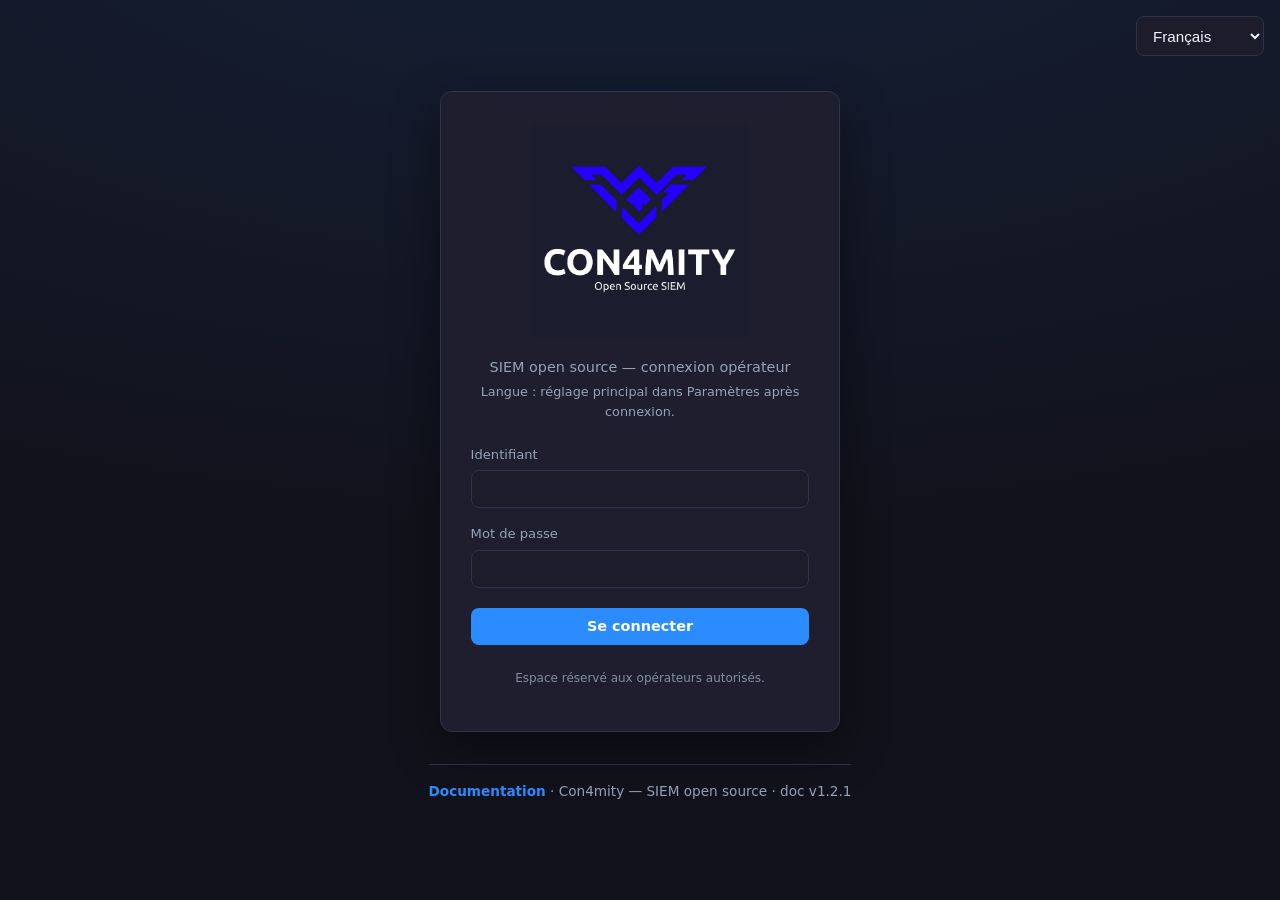
<file: frontend/index.html>
<!DOCTYPE html>
<html lang="fr">
  <head>
    <meta charset="UTF-8" />
    <meta name="viewport" content="width=device-width, initial-scale=1.0" />
    <title>Con4mity — Connexion</title>
    <link rel="stylesheet" href="style.css?v=11" />
  </head>
  <body class="page page--center" data-page-title-key="pageTitle.login">
    <div class="login-toolbar">
      <label class="login-lang-label">
        <span class="visually-hidden" data-i18n="lang.label">Langue</span>
        <select class="lang-select" aria-label="Language">
          <option value="fr" data-i18n="settings.lang.fr">Français</option>
          <option value="en" data-i18n="settings.lang.en">English</option>
          <option value="es" data-i18n="settings.lang.es">Español</option>
        </select>
      </label>
    </div>

    <div class="login-wrap">
      <main class="card login-card">
        <img
          src="assets/logo.png?v=5"
          alt="Con4mity"
          class="login-logo"
          width="220"
          height="120"
          decoding="async"
        />
        <p class="tagline" data-i18n="login.tagline">
          SIEM open source — connexion opérateur
        </p>
        <p class="muted" style="font-size: 0.8rem; margin-top: -0.25rem" data-i18n="login.langHint"></p>
        <form id="login-form" class="stack">
          <label>
            <span data-i18n="login.username">Identifiant</span>
            <input name="username" type="text" autocomplete="username" required />
          </label>
          <label>
            <span data-i18n="login.password">Mot de passe</span>
            <input
              name="password"
              type="password"
              autocomplete="current-password"
              required
            />
          </label>
          <button type="submit" class="btn btn--primary login-submit">
            <span data-i18n="login.submit">Se connecter</span>
          </button>
          <p id="login-error" class="error" hidden></p>
        </form>
        <p class="login-footer" data-i18n="login.footer">
          Espace réservé aux opérateurs autorisés.
        </p>
      </main>
    </div>

    <div id="app-footer"></div>
    <script src="app.js?v=7"></script>
    <script src="i18n.js?v=5"></script>
    <script src="footer.js?v=5"></script>
    <script>
      function loginErrorMessage(raw) {
        const s = (raw || "").toLowerCase();
        if (s.includes("invalid username") || s.includes("invalid password")) {
          return typeof t === "function" ? t("login.errorInvalid") : "Identifiants invalides";
        }
        if (raw && raw.length < 200) return raw;
        return typeof t === "function" ? t("login.errorNetwork") : "Erreur de connexion";
      }

      document.getElementById("login-form").addEventListener("submit", async (e) => {
        e.preventDefault();
        const err = document.getElementById("login-error");
        err.hidden = true;
        const fd = new FormData(e.target);
        const username = String(fd.get("username") || "").trim();
        const password = String(fd.get("password") || "");
        try {
          const data = await fetch(`${API_BASE}/login`, {
            method: "POST",
            headers: { "Content-Type": "application/json" },
            body: JSON.stringify({ username, password }),
          });
          if (!data.ok) {
            const text = await data.text();
            let detail = text;
            try {
              const j = JSON.parse(text);
              if (j.detail) detail = typeof j.detail === "string" ? j.detail : JSON.stringify(j.detail);
            } catch (_) {}
            throw new Error(loginErrorMessage(detail));
          }
          const json = await data.json();
          localStorage.setItem("con4mity_token", json.access_token);
          window.location.href = "logs.html";
        } catch (x) {
          err.textContent = loginErrorMessage(x.message);
          err.hidden = false;
        }
      });

    </script>
  </body>
</html>
</file>
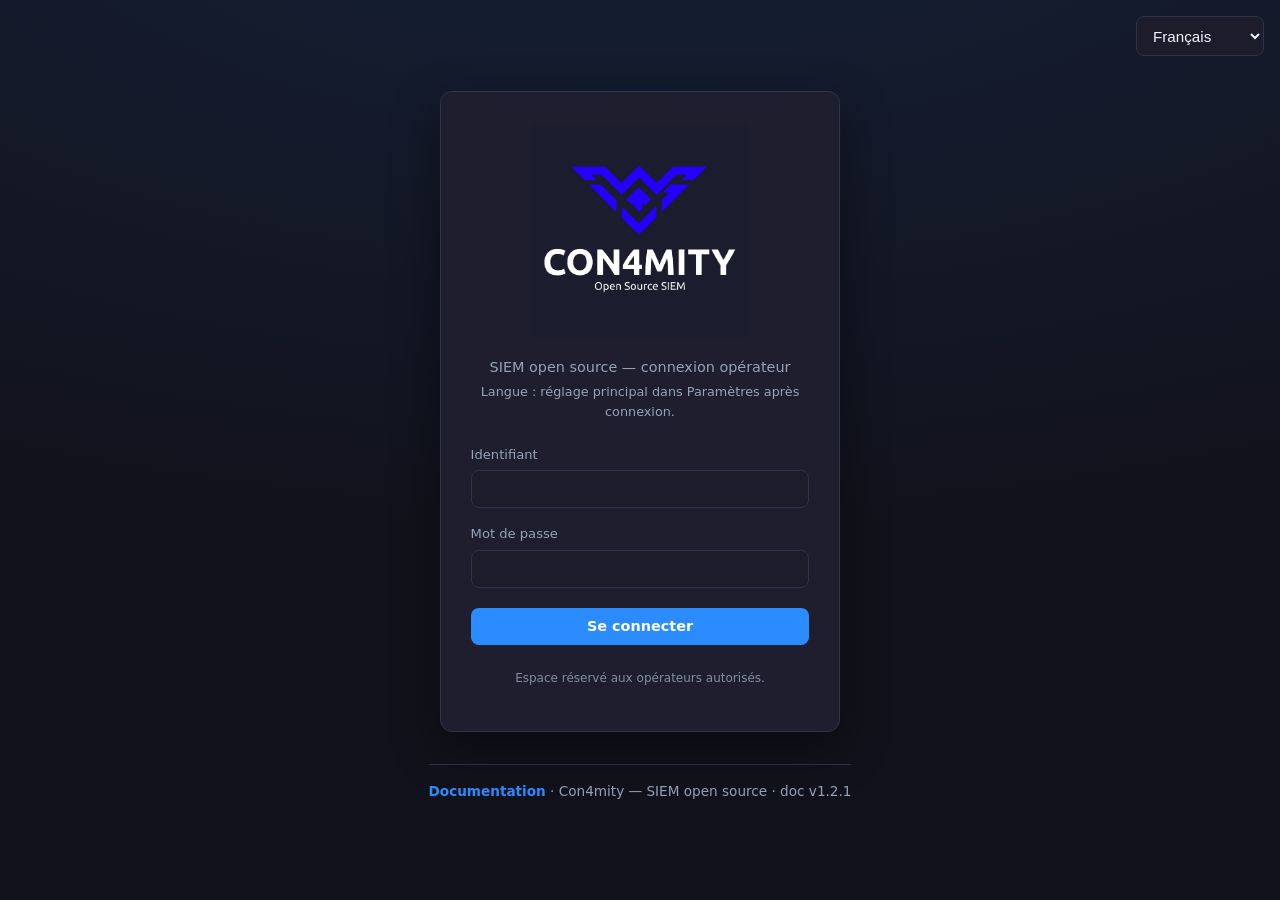
<file: frontend/automation.html>
<!DOCTYPE html>
<html lang="fr">
  <head>
    <meta charset="UTF-8" />
    <meta name="viewport" content="width=device-width, initial-scale=1.0" />
    <title>Con4mity — Automatisation</title>
    <link rel="stylesheet" href="style.css?v=12" />
  </head>
  <body class="page" data-page-title-key="pageTitle.automation" data-nav-active="automation">
    <div class="shell">
      <header class="topbar">
        <div class="topbar__left">
          <img
            class="topbar__logo"
            src="assets/logo.png?v=5"
            alt="Con4mity"
            width="120"
            height="44"
            decoding="async"
          />
          <div class="topbar__titles">
            <p class="brand-name">CON4MITY</p>
            <p class="brand-sub">Open Source SIEM</p>
          </div>
        </div>
        <div class="topbar__right">
          <nav class="topbar__nav" aria-label="Main">
            <div id="main-nav-links" class="nav-links"></div>
          </nav>
          <button type="button" class="btn btn--ghost" id="logout" data-i18n="nav.logout">Déconnexion</button>
        </div>
      </header>

      <section class="page-intro">
        <h1 data-i18n="nav.automation">Automatisation</h1>
        <p class="muted" data-i18n="automation.subtitle">Playbooks légers</p>
        <p class="muted" style="max-width: 52rem" data-i18n="automation.pageIntro">
          Actions guidées et journal d’audit — rappels opérationnels, pas d’exécution lourde distante.
        </p>
      </section>

      <section class="panel" style="margin-bottom: 1rem">
        <div class="panel__head">
          <h2 data-i18n="automation.playbooks">Playbooks</h2>
        </div>
        <div id="playbooks" class="chart-grid"></div>
      </section>

      <section class="panel">
        <div class="panel__head">
          <h2 data-i18n="automation.history">Historique</h2>
          <button type="button" class="btn btn--sm btn--ghost" id="btn-refresh" data-i18n="overview.refresh">
            Rafraîchir
          </button>
        </div>
        <div class="table-wrap">
          <table class="table">
            <thead>
              <tr>
                <th data-i18n="alerts.colDate">Date</th>
                <th data-i18n="automation.colUser">Utilisateur</th>
                <th data-i18n="automation.colAction">Action</th>
                <th data-i18n="automation.colDetail">Détail</th>
              </tr>
            </thead>
            <tbody id="act-body"></tbody>
          </table>
        </div>
      </section>
    </div>

    <div id="app-footer"></div>
    <script src="app.js?v=8"></script>
    <script src="i18n.js?v=7"></script>
    <script src="theme.js?v=2"></script>
    <script src="preferences-sync.js?v=1"></script>
    <script src="nav.js?v=6"></script>
    <script src="footer.js?v=5"></script>
    <script>
      if (!getToken()) window.location.href = "index.html";
      document.getElementById("logout").onclick = () => {
        localStorage.removeItem("con4mity_token");
        window.location.href = "index.html";
      };

      async function loadPlaybooks() {
        const { items } = await apiGet("/playbooks");
        const root = document.getElementById("playbooks");
        root.innerHTML = "";
        for (const it of items) {
          const slug = it.slug;
          const card = document.createElement("article");
          card.className = "chart-card";
          card.innerHTML = `
            <h3>${t("playbook." + slug + ".title")}</h3>
            <p class="muted" style="font-size:0.85rem">${t("playbook." + slug + ".desc")}</p>
            <button type="button" class="btn btn--sm btn--primary" data-slug="${slug}">${t("automation.run")}</button>`;
          card.querySelector("button").onclick = async () => {
            try {
              await apiPost("/playbooks/" + slug, {});
              await loadActivity();
            } catch (e) {
              alert(e.message);
            }
          };
          root.appendChild(card);
        }
      }

      async function loadActivity() {
        let rows = [];
        try {
          rows = await apiGet("/activity");
        } catch (_) {
          rows = [];
        }
        const tb = document.getElementById("act-body");
        tb.innerHTML = "";
        if (!rows.length) {
          const tr = document.createElement("tr");
          tr.innerHTML = `<td colspan="4" class="table-empty">${t("automation.emptyHistory")}</td>`;
          tb.appendChild(tr);
          return;
        }
        for (const r of rows) {
          const tr = document.createElement("tr");
          tr.innerHTML = `<td class="mono">${r.created_at || ""}</td><td>${r.username || ""}</td><td>${r.action_key || ""}</td><td class="msg">${(r.detail || "").slice(0, 200)}</td>`;
          tb.appendChild(tr);
        }
      }

      document.getElementById("btn-refresh").onclick = () => loadActivity();

      window.addEventListener("con4mity-lang", () => {
        loadPlaybooks().catch(() => {});
        loadActivity();
      });

      loadPlaybooks().catch((e) => alert(e.message));
      loadActivity().catch(() => {});
    </script>
  </body>
</html>
</file>
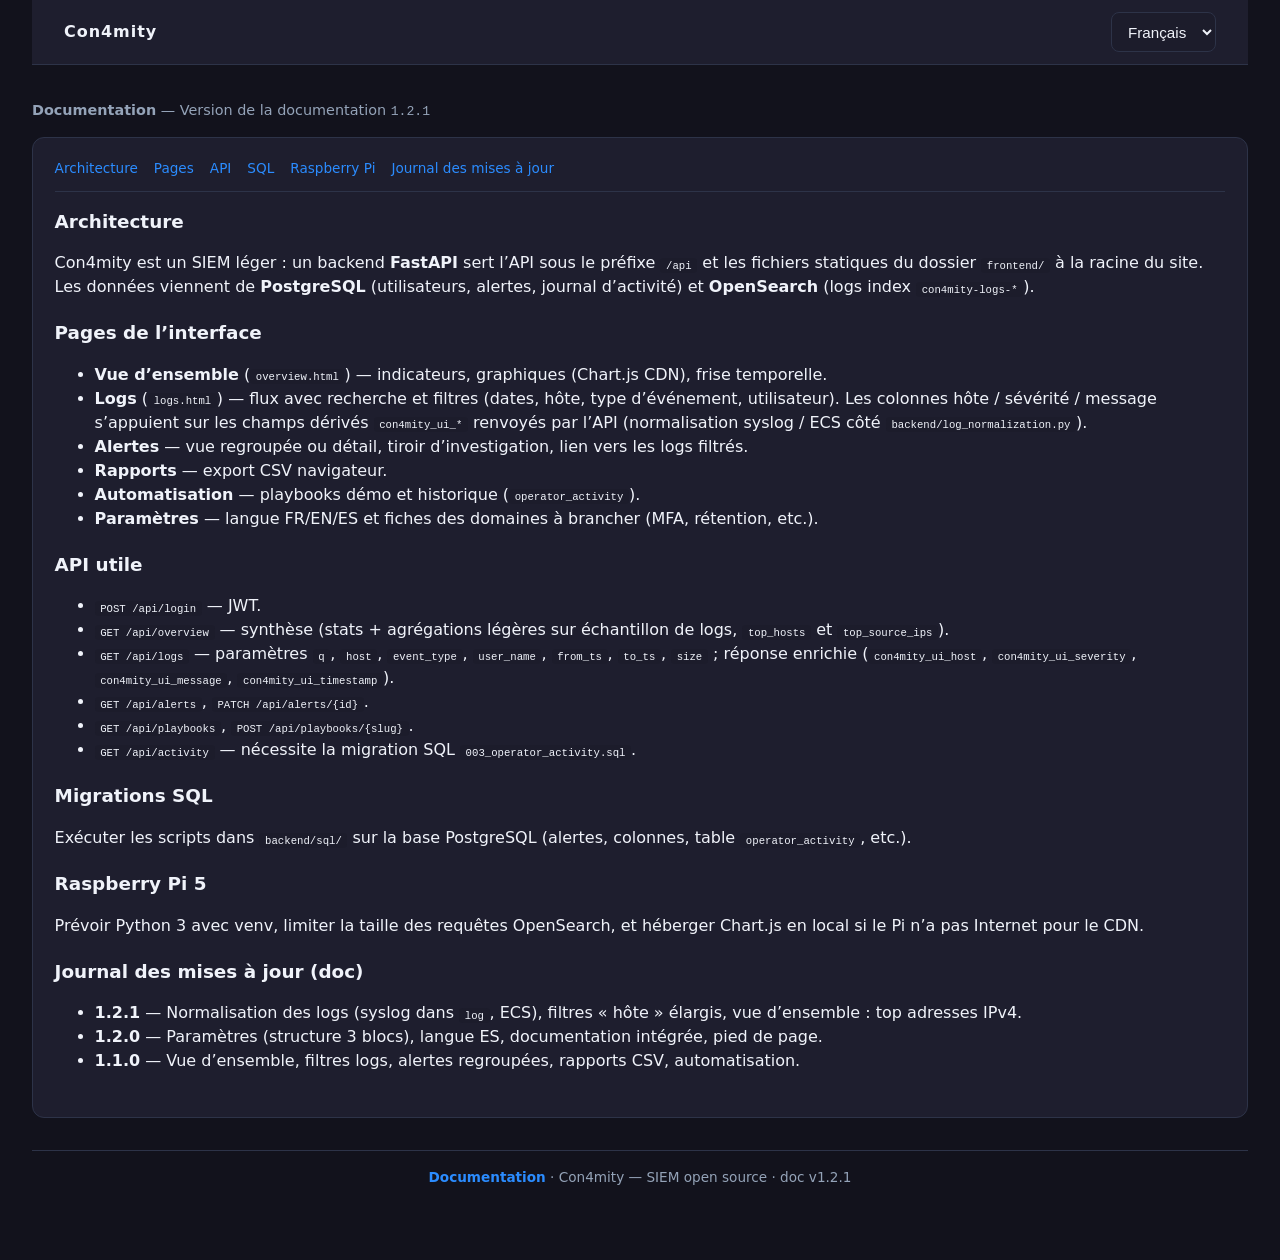
<file: frontend/documentation.html>
<!DOCTYPE html>
<!--
  Documentation client Con4mity — à mettre à jour quand l’interface ou l’API évoluent.
  Version affichée : body[data-doc-version] + footer.js (DOC_VERSION).
-->
<html lang="fr">
  <head>
    <meta charset="UTF-8" />
    <meta name="viewport" content="width=device-width, initial-scale=1.0" />
    <title>Con4mity — Documentation</title>
    <link rel="stylesheet" href="style.css?v=11" />
  </head>
  <body class="page page--doc" data-doc-version="1.2.1" data-page-title-key="pageTitle.documentation">
    <header class="doc-header">
      <a href="index.html" class="doc-header__link">Con4mity</a>
      <label class="doc-header__lang">
        <span class="visually-hidden" data-i18n="lang.label">Langue</span>
        <select class="lang-select" aria-label="Language">
          <option value="fr" data-i18n="settings.lang.fr">Français</option>
          <option value="en" data-i18n="settings.lang.en">English</option>
          <option value="es" data-i18n="settings.lang.es">Español</option>
        </select>
      </label>
    </header>

    <div class="shell doc-shell">
      <p class="doc-version">
        <strong>Documentation</strong> — <span data-i18n="doc.versionLabel">version</span>
        <span class="mono">1.2.1</span>
      </p>

      <article class="doc-body" data-doc-lang="fr">
        <nav class="doc-toc">
          <a href="#fr-arch">Architecture</a>
          <a href="#fr-pages">Pages</a>
          <a href="#fr-api">API</a>
          <a href="#fr-sql">SQL</a>
          <a href="#fr-pi">Raspberry Pi</a>
          <a href="#fr-changelog">Journal des mises à jour</a>
        </nav>
        <h1 id="fr-arch">Architecture</h1>
        <p>
          Con4mity est un SIEM léger : un backend <strong>FastAPI</strong> sert l’API sous le préfixe
          <code>/api</code> et les fichiers statiques du dossier <code>frontend/</code> à la racine du site.
          Les données viennent de <strong>PostgreSQL</strong> (utilisateurs, alertes, journal d’activité) et
          <strong>OpenSearch</strong> (logs index <code>con4mity-logs-*</code>).
        </p>
        <h2 id="fr-pages">Pages de l’interface</h2>
        <ul>
          <li><strong>Vue d’ensemble</strong> (<code>overview.html</code>) — indicateurs, graphiques (Chart.js CDN), frise temporelle.</li>
          <li>
            <strong>Logs</strong> (<code>logs.html</code>) — flux avec recherche et filtres (dates, hôte, type d’événement, utilisateur). Les
            colonnes hôte / sévérité / message s’appuient sur les champs dérivés <code>con4mity_ui_*</code> renvoyés par l’API (normalisation
            syslog / ECS côté <code>backend/log_normalization.py</code>).
          </li>
          <li><strong>Alertes</strong> — vue regroupée ou détail, tiroir d’investigation, lien vers les logs filtrés.</li>
          <li><strong>Rapports</strong> — export CSV navigateur.</li>
          <li><strong>Automatisation</strong> — playbooks démo et historique (<code>operator_activity</code>).</li>
          <li><strong>Paramètres</strong> — langue FR/EN/ES et fiches des domaines à brancher (MFA, rétention, etc.).</li>
        </ul>
        <h2 id="fr-api">API utile</h2>
        <ul>
          <li><code>POST /api/login</code> — JWT.</li>
          <li>
            <code>GET /api/overview</code> — synthèse (stats + agrégations légères sur échantillon de logs, <code>top_hosts</code> et
            <code>top_source_ips</code>).
          </li>
          <li>
            <code>GET /api/logs</code> — paramètres <code>q</code>, <code>host</code>, <code>event_type</code>, <code>user_name</code>, <code>from_ts</code>,
            <code>to_ts</code>, <code>size</code> ; réponse enrichie (<code>con4mity_ui_host</code>, <code>con4mity_ui_severity</code>, <code>con4mity_ui_message</code>,
            <code>con4mity_ui_timestamp</code>).
          </li>
          <li><code>GET /api/alerts</code>, <code>PATCH /api/alerts/{id}</code>.</li>
          <li><code>GET /api/playbooks</code>, <code>POST /api/playbooks/{slug}</code>.</li>
          <li><code>GET /api/activity</code> — nécessite la migration SQL <code>003_operator_activity.sql</code>.</li>
        </ul>
        <h2 id="fr-sql">Migrations SQL</h2>
        <p>
          Exécuter les scripts dans <code>backend/sql/</code> sur la base PostgreSQL (alertes, colonnes, table
          <code>operator_activity</code>, etc.).
        </p>
        <h2 id="fr-pi">Raspberry Pi 5</h2>
        <p>
          Prévoir Python 3 avec venv, limiter la taille des requêtes OpenSearch, et héberger Chart.js en local si le Pi
          n’a pas Internet pour le CDN.
        </p>
        <h2 id="fr-changelog">Journal des mises à jour (doc)</h2>
        <ul>
          <li><strong>1.2.1</strong> — Normalisation des logs (syslog dans <code>log</code>, ECS), filtres « hôte » élargis, vue d’ensemble : top adresses IPv4.</li>
          <li><strong>1.2.0</strong> — Paramètres (structure 3 blocs), langue ES, documentation intégrée, pied de page.</li>
          <li><strong>1.1.0</strong> — Vue d’ensemble, filtres logs, alertes regroupées, rapports CSV, automatisation.</li>
        </ul>
      </article>

      <article class="doc-body" data-doc-lang="en" hidden>
        <nav class="doc-toc">
          <a href="#en-arch">Architecture</a>
          <a href="#en-pages">Pages</a>
          <a href="#en-api">API</a>
          <a href="#en-sql">SQL</a>
          <a href="#en-pi">Raspberry Pi</a>
          <a href="#en-changelog">Changelog</a>
        </nav>
        <h1 id="en-arch">Architecture</h1>
        <p>
          Con4mity is a lightweight SIEM: a <strong>FastAPI</strong> backend exposes <code>/api</code> and serves static
          files from <code>frontend/</code>. Data comes from <strong>PostgreSQL</strong> (users, alerts, activity log) and
          <strong>OpenSearch</strong> (<code>con4mity-logs-*</code>).
        </p>
        <h2 id="en-pages">UI pages</h2>
        <ul>
          <li><strong>Overview</strong> — KPIs, Chart.js charts, timeline.</li>
          <li>
            <strong>Logs</strong> — stream with search and filters; host / severity / message use derived <code>con4mity_ui_*</code> fields from the API
            (<code>backend/log_normalization.py</code>).
          </li>
          <li><strong>Alerts</strong> — grouped or flat view, drawer, link to filtered logs.</li>
          <li><strong>Reports</strong> — browser CSV export.</li>
          <li><strong>Automation</strong> — demo playbooks and history.</li>
          <li><strong>Settings</strong> — FR/EN/ES language and roadmap cards.</li>
        </ul>
        <h2 id="en-api">Useful API</h2>
        <ul>
          <li><code>POST /api/login</code> — JWT.</li>
          <li><code>GET /api/overview</code> — summary (<code>top_hosts</code> and <code>top_source_ips</code>).</li>
          <li>
            <code>GET /api/logs</code> — query params <code>q</code>, <code>host</code>, <code>event_type</code>, <code>user_name</code>, <code>from_ts</code>, <code>to_ts</code>,
            <code>size</code>; enriched hits (<code>con4mity_ui_host</code>, <code>con4mity_ui_severity</code>, <code>con4mity_ui_message</code>, <code>con4mity_ui_timestamp</code>).
          </li>
          <li><code>GET /api/alerts</code>, <code>PATCH /api/alerts/{id}</code>.</li>
          <li><code>GET /api/playbooks</code>, <code>POST /api/playbooks/{slug}</code>.</li>
          <li><code>GET /api/activity</code> — requires <code>003_operator_activity.sql</code>.</li>
        </ul>
        <h2 id="en-sql">SQL migrations</h2>
        <p>Run scripts under <code>backend/sql/</code> on PostgreSQL.</p>
        <h2 id="en-pi">Raspberry Pi 5</h2>
        <p>Use Python 3 venv, cap query sizes; host Chart.js locally if the Pi has no CDN access.</p>
        <h2 id="en-changelog">Documentation changelog</h2>
        <ul>
          <li><strong>1.2.1</strong> — Log normalization (syslog in <code>log</code>, ECS), broader host filters, overview top IPv4 addresses.</li>
          <li><strong>1.2.0</strong> — Settings hub, Spanish, integrated doc, footer link.</li>
          <li><strong>1.1.0</strong> — Overview, log filters, grouped alerts, CSV, automation.</li>
        </ul>
      </article>

      <article class="doc-body" data-doc-lang="es" hidden>
        <nav class="doc-toc">
          <a href="#es-arch">Arquitectura</a>
          <a href="#es-pages">Páginas</a>
          <a href="#es-api">API</a>
          <a href="#es-sql">SQL</a>
          <a href="#es-pi">Raspberry Pi</a>
          <a href="#es-changelog">Cambios</a>
        </nav>
        <h1 id="es-arch">Arquitectura</h1>
        <p>
          Con4mity es un SIEM ligero: backend <strong>FastAPI</strong> con prefijo <code>/api</code> y archivos estáticos
          en <code>frontend/</code>. Datos en <strong>PostgreSQL</strong> y <strong>OpenSearch</strong>
          (<code>con4mity-logs-*</code>).
        </p>
        <h2 id="es-pages">Páginas</h2>
        <ul>
          <li><strong>Resumen</strong> — KPIs, gráficos Chart.js.</li>
          <li>
            <strong>Registros</strong> — flujo con búsqueda y filtros; columnas con campos derivados <code>con4mity_ui_*</code> desde la API
            (<code>backend/log_normalization.py</code>).
          </li>
          <li><strong>Alertas</strong> — vista agrupada o detalle.</li>
          <li><strong>Informes</strong> — exportación CSV.</li>
          <li><strong>Automatización</strong> — playbooks e historial.</li>
          <li><strong>Ajustes</strong> — idioma FR/EN/ES y tarjetas de hoja de ruta.</li>
        </ul>
        <h2 id="es-api">API</h2>
        <ul>
          <li><code>POST /api/login</code> — JWT.</li>
          <li><code>GET /api/overview</code> — resumen (<code>top_hosts</code> y <code>top_source_ips</code>).</li>
          <li>
            <code>GET /api/logs</code> — parámetros <code>q</code>, <code>host</code>, <code>event_type</code>, <code>user_name</code>, <code>from_ts</code>, <code>to_ts</code>,
            <code>size</code>; respuesta enriquecida (<code>con4mity_ui_*</code>).
          </li>
          <li><code>GET /api/alerts</code>, <code>PATCH /api/alerts/{id}</code>.</li>
          <li><code>GET /api/playbooks</code>, <code>POST /api/playbooks/{slug}</code>.</li>
          <li><code>GET /api/activity</code> — requiere <code>003_operator_activity.sql</code>.</li>
        </ul>
        <h2 id="es-sql">SQL</h2>
        <p>Ejecutar scripts en <code>backend/sql/</code> sobre PostgreSQL.</p>
        <h2 id="es-pi">Raspberry Pi 5</h2>
        <p>Python 3 venv, limitar consultas; alojar Chart.js en local si no hay CDN.</p>
        <h2 id="es-changelog">Cambios de documentación</h2>
        <ul>
          <li><strong>1.2.1</strong> — Normalización de logs (syslog en <code>log</code>, ECS), filtros de host ampliados, resumen con top IPv4.</li>
          <li><strong>1.2.0</strong> — Ajustes, español, documentación integrada, pie de página.</li>
          <li><strong>1.1.0</strong> — Resumen, filtros, alertas, CSV, automatización.</li>
        </ul>
      </article>
    </div>

    <div id="app-footer"></div>
    <script src="i18n.js?v=6"></script>
    <script src="footer.js?v=6"></script>
    <script>
      function syncDocLang() {
        var lang =
          typeof CON4MITY_I18N !== "undefined" && CON4MITY_I18N.getLang
            ? CON4MITY_I18N.getLang()
            : "fr";
        document.querySelectorAll("[data-doc-lang]").forEach(function (el) {
          el.hidden = el.getAttribute("data-doc-lang") !== lang;
        });
      }
      syncDocLang();
      window.addEventListener("con4mity-lang", syncDocLang);
    </script>
  </body>
</html>
</file>
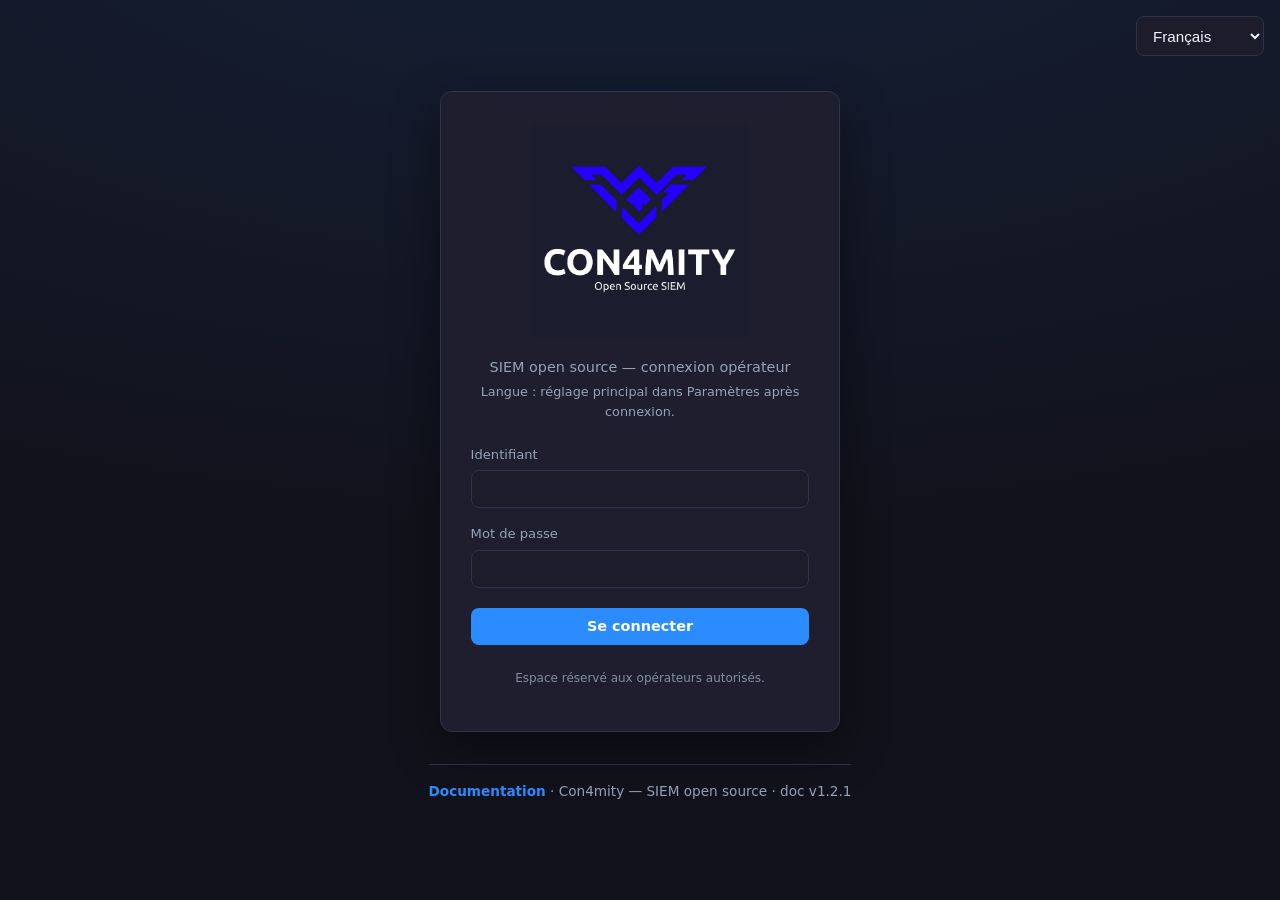
<file: frontend/interface.html>
<!DOCTYPE html>
<html lang="fr">
  <head>
    <meta charset="UTF-8" />
    <meta name="viewport" content="width=device-width, initial-scale=1.0" />
    <title>Con4mity — Interface</title>
    <link rel="stylesheet" href="style.css?v=12" />
  </head>
  <body class="page" data-page-title-key="pageTitle.interface" data-nav-active="settings">
    <div class="shell">
      <header class="topbar">
        <div class="topbar__left">
          <img
            class="topbar__logo"
            src="assets/logo.png?v=5"
            alt="Con4mity"
            width="120"
            height="44"
            decoding="async"
          />
          <div class="topbar__titles">
            <p class="brand-name">CON4MITY</p>
            <p class="brand-sub">Open Source SIEM</p>
          </div>
        </div>
        <div class="topbar__right">
          <nav class="topbar__nav" aria-label="Main">
            <div id="main-nav-links" class="nav-links"></div>
          </nav>
          <button type="button" class="btn btn--ghost" id="logout" data-i18n="nav.logout">Déconnexion</button>
        </div>
      </header>

      <p class="muted" style="margin-bottom: 0.5rem">
        <a href="settings.html" data-i18n="interface.backToSettings">← Paramètres</a>
      </p>
      <section class="page-intro">
        <h1 data-i18n="interface.heading">Interface &amp; personnalisation</h1>
        <p class="muted" data-i18n="interface.subtitle">Thème, langue, densité, ordre des blocs du tableau de bord — sauvegardés sur le serveur.</p>
      </section>

      <div id="iface-msg" class="panel" style="display: none; margin-bottom: 1rem; border-color: var(--accent)">
        <p id="iface-msg-text" style="margin: 0"></p>
      </div>

      <section class="panel" style="margin-bottom: 1.25rem">
        <h2 data-i18n="interface.appearance">Apparence</h2>
        <fieldset class="interface-fieldset">
          <legend class="visually-hidden" data-i18n="interface.themeLegend">Thème</legend>
          <label class="interface-radio">
            <input type="radio" name="iface-theme" value="dark" />
            <span data-i18n="interface.themeDark">Sombre</span>
          </label>
          <label class="interface-radio">
            <input type="radio" name="iface-theme" value="light" />
            <span data-i18n="interface.themeLight">Clair</span>
          </label>
          <label class="interface-radio">
            <input type="radio" name="iface-theme" value="system" />
            <span data-i18n="interface.themeSystem">Système (auto)</span>
          </label>
        </fieldset>
        <p class="muted" style="font-size: 0.85rem; margin-top: 0.75rem" data-i18n="interface.themeHelp">
          « Système » suit le réglage de l’appareil (préférence couleur sombre / clair).
        </p>
        <label class="settings-lang-row" style="margin-top: 1rem; max-width: 24rem; align-items: center">
          <input type="checkbox" id="iface-compact" />
          <span data-i18n="interface.compact">Mode compact (espacement réduit)</span>
        </label>
      </section>

      <section class="panel" style="margin-bottom: 1.25rem">
        <h2 data-i18n="interface.langTitle">Langue de l’interface</h2>
        <p class="muted" data-i18n="interface.langHelp">Même choix que dans Paramètres — synchronisé ici et sur le compte.</p>
        <label class="settings-lang-row">
          <span data-i18n="lang.label">Langue</span>
          <select class="lang-select" id="iface-lang" style="min-width: 10rem" aria-label="Language">
            <option value="fr" data-i18n="settings.lang.fr">Français</option>
            <option value="en" data-i18n="settings.lang.en">English</option>
            <option value="es" data-i18n="settings.lang.es">Español</option>
          </select>
        </label>
      </section>

      <section class="panel" style="margin-bottom: 1.25rem">
        <h2 data-i18n="interface.dashTitle">Tableau de bord (page Logs)</h2>
        <p class="muted" data-i18n="interface.dashDesc">Faites glisser les blocs pour définir l’ordre d’affichage (haut → bas). Les graphiques et le WebSocket par défaut s’appliquent au prochain chargement.</p>
        <label class="settings-lang-row" style="align-items: center; margin: 0.5rem 0">
          <input type="checkbox" id="iface-charts-def" />
          <span data-i18n="interface.chartsDef">Afficher les graphiques par défaut</span>
        </label>
        <label class="settings-lang-row" style="align-items: center; margin: 0.5rem 0 1rem">
          <input type="checkbox" id="iface-ws-def" />
          <span data-i18n="interface.wsDef">Activer le WebSocket (temps réel) par défaut</span>
        </label>
        <p class="brand-sub" data-i18n="interface.dndHint">Ordre :</p>
        <ul id="iface-panels" class="iface-dnd" aria-label="order"></ul>
      </section>

      <div class="interface-actions" style="display: flex; flex-wrap: wrap; gap: 0.75rem; margin-bottom: 2rem">
        <button type="button" class="btn btn--primary" id="iface-save" data-i18n="interface.save">Enregistrer</button>
        <button type="button" class="btn btn--ghost" id="iface-reset" data-i18n="interface.resetLocal">Réinitialiser (côté serveur — valeurs par défaut)</button>
      </div>
    </div>

    <div id="app-footer"></div>
    <script src="app.js?v=8"></script>
    <script src="i18n.js?v=8"></script>
    <script src="theme.js?v=2"></script>
    <script src="preferences-sync.js?v=1"></script>
    <script src="nav.js?v=6"></script>
    <script src="footer.js?v=5"></script>
    <script>
      if (!getToken()) window.location.href = "index.html";
      const PANEL_LABELS = {
        fr: {
          intro: "Introduction (texte d’aide)",
          services: "État des services",
          kpis: "Indicateurs (KPI) principaux",
          controls: "Options graphiques / rafraîchissement",
          charts: "Graphiques (volume, densité)",
          maps: "Top machines & règles",
          logs_header: "Titre section Logs",
          log_kpis: "KPI volume logs",
          filters: "Filtres de recherche",
          stream: "Tableau des entrées (flux)",
        },
        en: {
          intro: "Intro (hint text)",
          services: "Service status",
          kpis: "Main KPIs",
          controls: "Chart options / refresh",
          charts: "Charts (volume, density)",
          maps: "Top hosts & rules",
          logs_header: "Logs section title",
          log_kpis: "Log volume KPIs",
          filters: "Search filters",
          stream: "Log entries table",
        },
        es: {
          intro: "Introducción (texto)",
          services: "Estado de servicios",
          kpis: "KPIs principales",
          controls: "Gráficos / actualizar",
          charts: "Gráficos (volumen, densidad)",
          maps: "Top hosts y reglas",
          logs_header: "Título Logs",
          log_kpis: "KPI volumen",
          filters: "Filtros",
          stream: "Tabla de eventos",
        },
      };
      const ORDER = [
        "intro",
        "services",
        "kpis",
        "controls",
        "charts",
        "maps",
        "logs_header",
        "log_kpis",
        "filters",
        "stream",
      ];
      var dragEl = null;
      var currentOrder = ORDER.slice();
      var msgBox = document.getElementById("iface-msg");
      var msgText = document.getElementById("iface-msg-text");
      function showMsg(t, ok) {
        msgBox.style.display = "block";
        msgText.textContent = t;
        msgBox.style.borderColor = ok ? "var(--ok)" : "var(--crit)";
      }
      function lang() {
        try {
          return localStorage.getItem("con4mity_lang") || "fr";
        } catch (_) {
          return "fr";
        }
      }
      function panelLabel(id) {
        const L = PANEL_LABELS[lang()] || PANEL_LABELS.en;
        return L[id] || id;
      }
      function renderDnd() {
        const ul = document.getElementById("iface-panels");
        ul.innerHTML = "";
        currentOrder.forEach(function (id) {
          const li = document.createElement("li");
          li.className = "iface-dnd__item";
          li.draggable = true;
          li.dataset.panelId = id;
          li.textContent = panelLabel(id);
          li.setAttribute("role", "listitem");
          li.addEventListener("dragstart", function (e) {
            dragEl = li;
            e.dataTransfer.effectAllowed = "move";
            li.classList.add("iface-dnd__item--drag");
          });
          li.addEventListener("dragend", function () {
            li.classList.remove("iface-dnd__item--drag");
            dragEl = null;
          });
          li.addEventListener("dragover", function (e) {
            e.preventDefault();
            e.dataTransfer.dropEffect = "move";
            if (!dragEl || dragEl === li) return;
            const rect = li.getBoundingClientRect();
            const before = (e.clientY - rect.top) < rect.height / 2;
            const parent = li.parentNode;
            if (before) parent.insertBefore(dragEl, li);
            else parent.insertBefore(dragEl, li.nextSibling);
          });
          li.addEventListener("drop", function (e) {
            e.preventDefault();
            const ids = [].map.call(ul.querySelectorAll(".iface-dnd__item"), function (n) {
              return n.dataset.panelId;
            });
            if (ids.length) currentOrder = ids;
          });
          ul.appendChild(li);
        });
      }
      function fillForm(p) {
        const t = p.theme || "dark";
        document.querySelectorAll('input[name="iface-theme"]').forEach(function (r) {
          r.checked = r.value === t;
        });
        document.getElementById("iface-compact").checked = !!p.compact_mode;
        const lo = p.locale || "fr";
        document.getElementById("iface-lang").value = lo;
        const lg = (p.dashboard && p.dashboard.logs) || {};
        document.getElementById("iface-charts-def").checked = lg.charts_visible !== false;
        document.getElementById("iface-ws-def").checked = !!lg.ws_default;
        if (Array.isArray(lg.panel_order) && lg.panel_order.length) {
          const seen = new Set();
          const merged = [];
          lg.panel_order.forEach(function (x) {
            if (ORDER.indexOf(x) >= 0 && !seen.has(x)) {
              merged.push(x);
              seen.add(x);
            }
          });
          ORDER.forEach(function (x) {
            if (!seen.has(x)) merged.push(x);
          });
          currentOrder = merged;
        } else {
          currentOrder = ORDER.slice();
        }
        renderDnd();
      }
      document.getElementById("logout").onclick = function () {
        localStorage.removeItem("con4mity_token");
        window.location.href = "index.html";
      };
      document.getElementById("iface-save").onclick = function () {
        let th = "dark";
        document.querySelectorAll('input[name="iface-theme"]').forEach(function (r) {
          if (r.checked) th = r.value;
        });
        const loc = document.getElementById("iface-lang").value;
        const ids = [].map.call(
          document.getElementById("iface-panels").querySelectorAll(".iface-dnd__item"),
          function (n) {
            return n.dataset.panelId;
          }
        );
        const body = {
          theme: th,
          locale: loc,
          compact_mode: document.getElementById("iface-compact").checked,
          dashboard: {
            logs: {
              panel_order: ids.length ? ids : currentOrder.slice(),
              charts_visible: document.getElementById("iface-charts-def").checked,
              ws_default: document.getElementById("iface-ws-def").checked,
            },
          },
        };
        (window.Con4mityPreferences && window.Con4mityPreferences.save
          ? window.Con4mityPreferences.save(body)
          : apiPut("/me/preferences", body)
        )
          .then(function () {
            showMsg(
              (typeof window.t === "function" && window.t("interface.saved")) || "Enregistré.",
              true
            );
            if (window.CON4MITY_I18N && window.CON4MITY_I18N.setLang) window.CON4MITY_I18N.setLang(loc);
          })
          .catch(function (e) {
            showMsg((e && e.message) || "Erreur", false);
          });
      };
      document.getElementById("iface-reset").onclick = function () {
        if (!window.confirm("Rétablir thème, langue et disposition par défaut (serveur) ?")) return;
        const body = {
          theme: "dark",
          locale: "fr",
          compact_mode: false,
          dashboard: {},
        };
        (window.Con4mityPreferences ? window.Con4mityPreferences.save(body) : apiPut("/me/preferences", body))
          .then(function (p) {
            fillForm(p);
            if (p.locale && window.CON4MITY_I18N && window.CON4MITY_I18N.setLang) window.CON4MITY_I18N.setLang(p.locale);
            showMsg("OK", true);
          })
          .catch(function (e) {
            showMsg((e && e.message) || "Erreur", false);
          });
      };
      window.addEventListener("con4mity-lang", function () {
        renderDnd();
      });
      (function init() {
        if (window.Con4mityPreferences && Con4mityPreferences.pull) {
          Con4mityPreferences.pull()
            .then(function (p) {
              if (p) fillForm(p);
              else {
                return apiGet("/me/preferences")
                  .then(function (p2) {
                    if (p2) fillForm(p2);
                    else fillForm({ theme: "dark", locale: "fr" });
                  })
                  .catch(function () {
                    fillForm({ theme: "dark", locale: "fr" });
                  });
              }
            })
            .catch(function () {
              fillForm({ theme: "dark", locale: "fr" });
            });
        } else {
          apiGet("/me/preferences")
            .then(function (p) {
              fillForm(p);
            })
            .catch(function () {
              fillForm({ theme: "dark", locale: "fr" });
            });
        }
        if (window.CON4MITY_I18N && window.CON4MITY_I18N.applyTranslations) window.CON4MITY_I18N.applyTranslations();
      })();
    </script>
  </body>
</html>
</file>
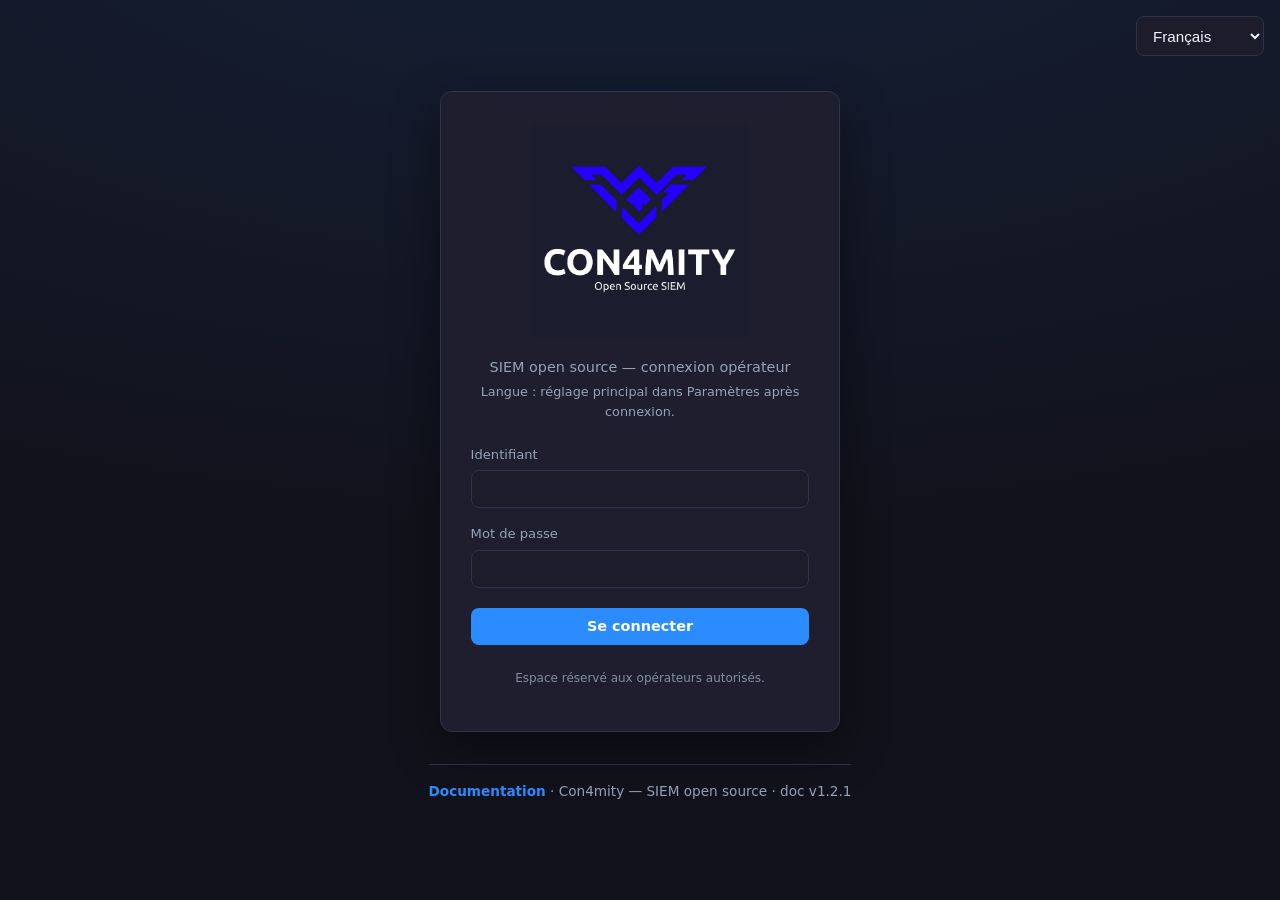
<file: frontend/overview.html>
<!DOCTYPE html>
<html lang="fr">
  <head>
    <meta charset="UTF-8" />
    <meta http-equiv="refresh" content="0;url=logs.html#section-overview" />
    <title>Con4mity — Redirection</title>
    <link rel="canonical" href="logs.html#section-overview" />
  </head>
  <body style="font-family: system-ui; padding: 2rem">
    <p>
      Redirection vers le <a href="logs.html#section-overview">tableau de bord &amp; logs</a> (vue fusionnée).
    </p>
    <script>
      if (localStorage.getItem("con4mity_token")) {
        window.location.replace("logs.html#section-overview");
      } else {
        window.location.replace("index.html");
      }
    </script>
  </body>
</html>
</file>
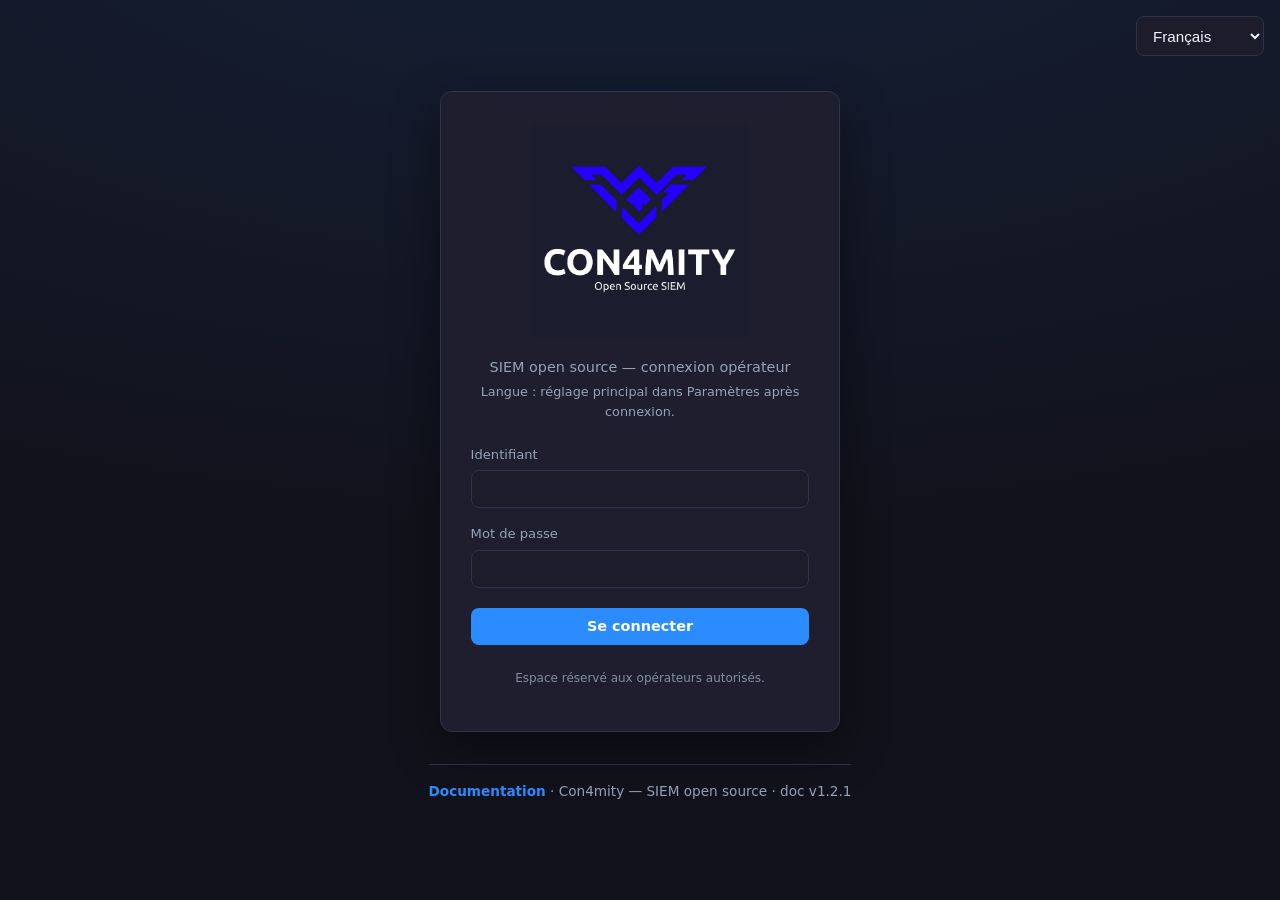
<file: frontend/reports.html>
<!DOCTYPE html>
<html lang="fr">
  <head>
    <meta charset="UTF-8" />
    <meta name="viewport" content="width=device-width, initial-scale=1.0" />
    <title>Con4mity — Rapports</title>
    <link rel="stylesheet" href="style.css?v=5" />
  </head>
  <body class="page" data-page-title-key="pageTitle.reports" data-nav-active="reports">
    <div class="shell">
      <header class="topbar">
        <div class="topbar__left">
          <img
            class="topbar__logo"
            src="assets/logo.png?v=5"
            alt="Con4mity"
            width="120"
            height="44"
            decoding="async"
          />
          <div class="topbar__titles">
            <p class="brand-name">CON4MITY</p>
            <p class="brand-sub">Open Source SIEM</p>
          </div>
        </div>
        <div class="topbar__right">
          <nav class="topbar__nav" aria-label="Main">
            <div id="main-nav-links" class="nav-links"></div>
          </nav>
          <button type="button" class="btn btn--ghost" id="logout" data-i18n="nav.logout">Déconnexion</button>
        </div>
      </header>

      <section class="page-intro">
        <h1 data-i18n="nav.reports">Rapports</h1>
        <p class="muted" data-i18n="reports.subtitle">Exports simples</p>
      </section>

      <section class="panel">
        <p class="muted" data-i18n="reports.hint">Les exports utilisent une requête unique.</p>
        <p style="margin-top: 1rem">
          <button type="button" class="btn btn--primary" id="btn-logs-csv" data-i18n="reports.exportLogs">
            Export logs
          </button>
          <button type="button" class="btn btn--ghost" id="btn-alerts-csv" data-i18n="reports.exportAlerts">
            Export alertes
          </button>
        </p>
      </section>
    </div>

    <div id="app-footer"></div>
    <script src="app.js?v=7"></script>
    <script src="i18n.js?v=5"></script>
    <script src="nav.js?v=5"></script>
    <script src="footer.js?v=5"></script>
    <script>
      if (!getToken()) window.location.href = "index.html";
      document.getElementById("logout").onclick = () => {
        localStorage.removeItem("con4mity_token");
        window.location.href = "index.html";
      };

      function downloadCsv(filename, rows) {
        if (!rows.length) {
          alert(typeof t === "function" ? t("dashboard.noLogs") : "Empty");
          return;
        }
        const headers = Object.keys(rows[0]);
        const esc = (v) => {
          const s = v == null ? "" : String(v);
          if (/[",\n]/.test(s)) return `"${s.replace(/"/g, '""')}"`;
          return s;
        };
        const lines = [headers.join(",")].concat(
          rows.map((r) => headers.map((h) => esc(r[h])).join(",")),
        );
        const blob = new Blob([lines.join("\n")], { type: "text/csv;charset=utf-8" });
        const a = document.createElement("a");
        a.href = URL.createObjectURL(blob);
        a.download = filename;
        a.click();
        URL.revokeObjectURL(a.href);
      }

      document.getElementById("btn-logs-csv").onclick = async () => {
        const rows = await apiGet("/logs", { size: 300 });
        const flat = rows.map((r, i) => ({
          idx: i + 1,
          time: r.con4mity_ui_timestamp || r["@timestamp"] || r.received_at || "",
          host: r.con4mity_ui_host || r.host?.name || r.host || "",
          severity: r.con4mity_ui_severity || r.severity || r.log?.level || "",
          message: (r.con4mity_ui_message || r.message || r.raw_message || "").slice(0, 500),
        }));
        downloadCsv("con4mity-logs.csv", flat);
      };

      document.getElementById("btn-alerts-csv").onclick = async () => {
        const rows = await apiGet("/alerts");
        downloadCsv("con4mity-alerts.csv", rows);
      };
    </script>
  </body>
</html>
</file>
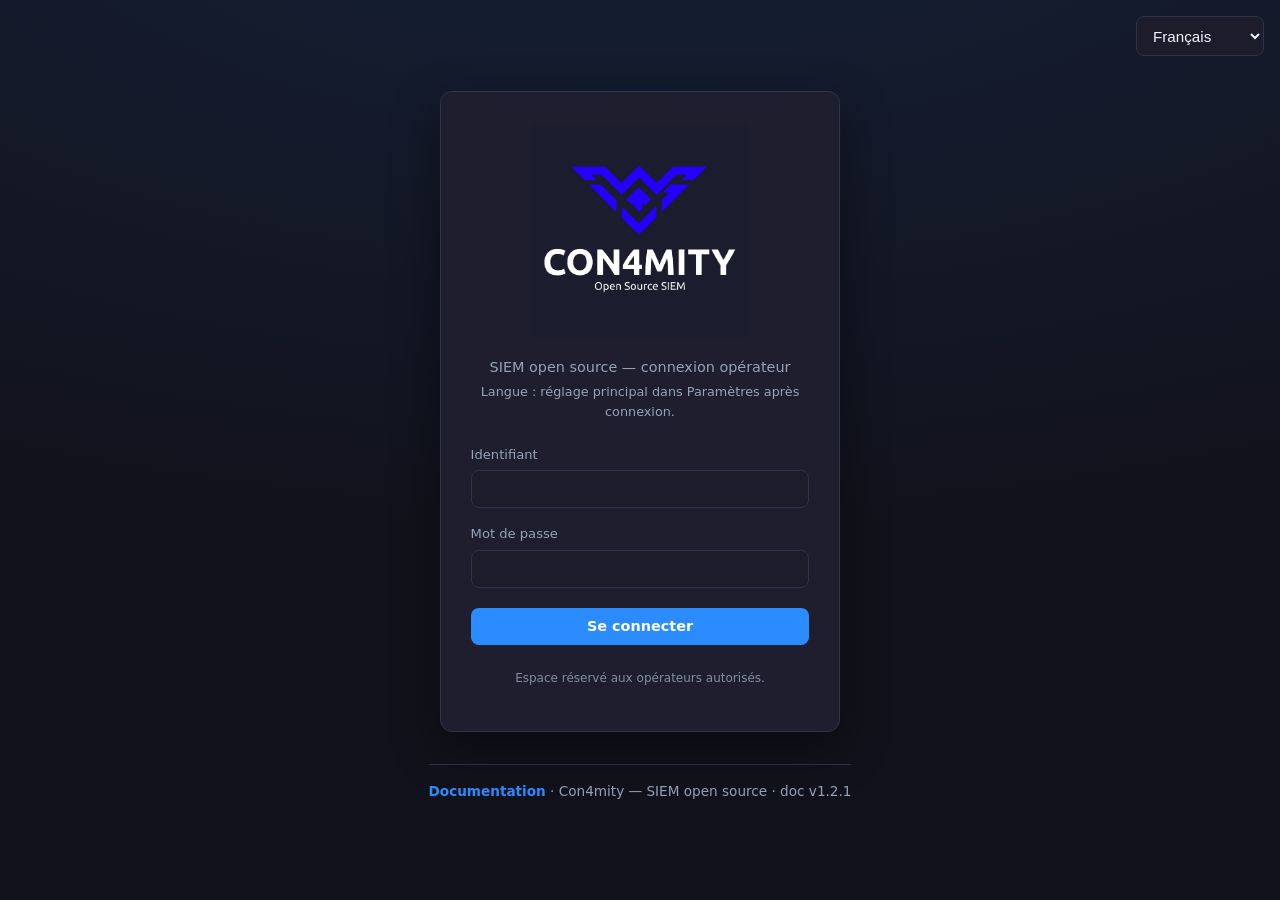
<file: frontend/security.html>
<!DOCTYPE html>
<html lang="fr">
  <head>
    <meta charset="UTF-8" />
    <meta name="viewport" content="width=device-width, initial-scale=1.0" />
    <title>Con4mity — Sécurité</title>
    <link rel="stylesheet" href="style.css?v=5" />
  </head>
  <body class="page" data-page-title-key="pageTitle.security" data-nav-active="settings">
    <div class="shell">
      <header class="topbar">
        <div class="topbar__left">
          <img
            class="topbar__logo"
            src="assets/logo.png?v=5"
            alt="Con4mity"
            width="120"
            height="44"
            decoding="async"
          />
          <div class="topbar__titles">
            <p class="brand-name">CON4MITY</p>
            <p class="brand-sub">Open Source SIEM</p>
          </div>
        </div>
        <div class="topbar__right">
          <nav class="topbar__nav" aria-label="Main">
            <div id="main-nav-links" class="nav-links"></div>
          </nav>
          <button type="button" class="btn btn--ghost" id="logout" data-i18n="nav.logout">Déconnexion</button>
        </div>
      </header>

      <p class="muted" style="margin-bottom: 0.5rem">
        <a href="settings.html" data-i18n="security.backToSettings">← Paramètres</a>
      </p>
      <section class="page-intro">
        <h1 data-i18n="security.heading">Sécurité</h1>
        <p class="muted" data-i18n="security.subtitle">
          Politique de mots de passe, journal de connexions, filtrage IP, clés API.
        </p>
      </section>

      <div id="sec-msg" class="panel" style="display: none; border-color: var(--accent); margin-bottom: 1rem">
        <p id="sec-msg-text" style="margin: 0"></p>
      </div>

      <section class="panel" style="margin-bottom: 1.25rem">
        <h2 data-i18n="security.ip.title">Filtre IP (côté serveur)</h2>
        <p class="muted" data-i18n="security.ip.hint">Les plages autorisées sont définies par la variable d'environnement <code>CON4MITY_IP_ALLOWLIST</code> au démarrage de l'API (format CIDR, séparés par des virgules). Géo : les en-têtes <code>CF-IPCountry</code> ou <code>X-Geo-Country</code> sont enregistrés dans le journal de connexions s'ils sont présents.</p>
        <p id="sec-ip-status" class="brand-sub"></p>
      </section>

      <section class="panel" style="margin-bottom: 1.25rem">
        <h2 data-i18n="security.policyView.title">Politique de mots de passe (effectif)</h2>
        <p id="sec-policy-view" class="brand-sub" style="white-space: pre-wrap"></p>
      </section>

      <section class="panel" id="sec-admin-policy" style="display: none; margin-bottom: 1.25rem">
        <h2 data-i18n="security.policyEdit.title">Politique (administrateur)</h2>
        <p class="muted" data-i18n="security.policyEdit.hint">Enregistrement en base (table <code>security_policy</code>) — requiert la migration SQL 005.</p>
        <form id="form-policy" class="settings-lang-row" style="flex-direction: column; align-items: stretch; gap: 0.75rem; max-width: 28rem">
          <label>
            <span data-i18n="security.policyEdit.min">Longueur min.</span>
            <input type="number" name="min_length" id="pol-min" min="8" max="256" class="table" style="width: 100%; max-width: 12rem; padding: 0.4rem" />
          </label>
          <label><input type="checkbox" id="pol-up" name="u" /> <span data-i18n="security.policyEdit.upper">Majuscule requise</span></label>
          <label><input type="checkbox" id="pol-lo" name="l" /> <span data-i18n="security.policyEdit.lower">Minuscule requise</span></label>
          <label><input type="checkbox" id="pol-di" name="d" /> <span data-i18n="security.policyEdit.digit">Chiffre requis</span></label>
          <label><input type="checkbox" id="pol-sp" name="s" /> <span data-i18n="security.policyEdit.special">Caractère spécial requis</span></label>
          <button type="submit" class="btn" data-i18n="security.policyEdit.save">Enregistrer</button>
        </form>
      </section>

      <section class="panel" style="margin-bottom: 1.25rem">
        <h2 data-i18n="security.pwd.title">Changer de mot de passe</h2>
        <p class="muted" data-i18n="security.pwd.hint">Réservé à une session web (pas aux appels par clé API).</p>
        <form id="form-pwd" class="settings-lang-row" style="flex-direction: column; align-items: stretch; gap: 0.75rem; max-width: 24rem">
          <input type="password" id="pw-old" name="old" data-i18n-placeholder="security.pwd.current" placeholder="Mot de passe actuel" class="table" style="width: 100%; padding: 0.5rem" autocomplete="current-password" />
          <input type="password" id="pw-new" name="new" data-i18n-placeholder="security.pwd.new" placeholder="Nouveau mot de passe" class="table" style="width: 100%; padding: 0.5rem" autocomplete="new-password" />
          <button type="submit" class="btn" data-i18n="security.pwd.submit">Mettre à jour</button>
        </form>
      </section>

      <section class="panel" id="sec-logs" style="display: none; margin-bottom: 1.25rem">
        <h2 data-i18n="security.logs.title">Journal des connexions</h2>
        <p class="table-empty" id="sec-logs-empty" data-i18n="security.logs.empty" style="display: none">Aucun événement (ou exécutez la migration 005 sur PostgreSQL).</p>
        <div class="table-wrap table-wrap--wide">
          <table class="table" id="sec-logs-table" style="display: none; font-size: 0.88rem">
            <thead>
              <tr>
                <th data-i18n="security.logs.col.time">Heure (UTC)</th>
                <th data-i18n="security.logs.col.user">Utilisateur</th>
                <th data-i18n="security.logs.col.ok">OK</th>
                <th data-i18n="security.logs.col.reason">Détail</th>
                <th data-i18n="security.logs.col.ip">IP</th>
                <th data-i18n="security.logs.col.geo">Géo</th>
              </tr>
            </thead>
            <tbody id="sec-logs-body"></tbody>
          </table>
        </div>
        <p class="muted" id="sec-logs-footer"></p>
      </section>

      <section class="panel" id="sec-keys" style="display: none; margin-bottom: 1.25rem">
        <h2 data-i18n="security.keys.title">Clés API</h2>
        <p class="muted" data-i18n="security.keys.hint">Utilisez l'en-tête <code>X-API-Key</code> en complément ou à la place du Bearer. La valeur secrète n'est affichée qu'à la création — copiez-la vers un endroit sûr.</p>
        <form id="form-key" style="display: flex; flex-wrap: wrap; gap: 0.5rem; align-items: center; margin-bottom: 1rem">
          <input type="text" id="key-name" data-i18n-placeholder="security.keys.name" placeholder="Nom (optionnel)" maxlength="200" class="table" style="min-width: 10rem; padding: 0.45rem" />
          <button type="submit" class="btn" data-i18n="security.keys.create">Créer une clé</button>
        </form>
        <p class="table-empty" id="sec-keys-empty" data-i18n="security.keys.empty" style="display: none">Aucune clé active.</p>
        <ul id="sec-keys-list" class="brand-sub" style="list-style: none; padding: 0; margin: 0"></ul>
        <p id="sec-key-secret" class="panel" style="display: none; border-color: var(--ok)"></p>
      </section>
    </div>

    <div id="app-footer"></div>
    <script src="app.js?v=8"></script>
    <script src="i18n.js?v=8"></script>
    <script src="theme.js?v=2"></script>
    <script src="preferences-sync.js?v=1"></script>
    <script src="nav.js?v=5"></script>
    <script src="footer.js?v=5"></script>
    <script>
      (function () {
        if (!getToken()) {
          window.location.href = "index.html";
          return;
        }
        const msg = document.getElementById("sec-msg");
        const msgT = document.getElementById("sec-msg-text");
        function showMessage(text, ok) {
          msg.style.display = "block";
          msg.style.borderColor = ok ? "var(--ok)" : "var(--crit)";
          msgT.textContent = text;
        }
        function esc(s) {
          if (s == null) return "—";
          return String(s)
            .replace(/&/g, "&amp;")
            .replace(/</g, "&lt;")
            .replace(/>/g, "&gt;");
        }
        document.getElementById("logout").onclick = function () {
          localStorage.removeItem("con4mity_token");
          window.location.href = "index.html";
        };
        const adminPolicy = document.getElementById("sec-admin-policy");
        const secLogs = document.getElementById("sec-logs");
        const secKeys = document.getElementById("sec-keys");
        const polMin = document.getElementById("pol-min");
        const polU = document.getElementById("pol-up");
        const polL = document.getElementById("pol-lo");
        const polD = document.getElementById("pol-di");
        const polS = document.getElementById("pol-sp");
        const policyView = document.getElementById("sec-policy-view");
        const ipStatus = document.getElementById("sec-ip-status");

        apiGet("/security/ip-allowlist")
          .then(function (d) {
            if (d.active) {
              ipStatus.textContent =
                (window.t && window.t("security.ip.on")) || "Filtre IP : actif" + (d.count ? " (" + d.count + " plage(s))" : ".");
            } else {
              ipStatus.textContent =
                (window.t && window.t("security.ip.off")) || "Filtre IP : non configuré (toutes adresses autorisées sur /api).";
            }
            if (window.CON4MITY_I18N && window.CON4MITY_I18N.applyTranslations) window.CON4MITY_I18N.applyTranslations();
          })
          .catch(function () {
            ipStatus.textContent = "—";
          });

        function renderPolicyView(p) {
          var ex =
            (window.t && window.t("security.policyView.explanation")) || "Règles :";
          policyView.textContent =
            ex +
            "\n" +
            "min_length: " +
            p.min_length +
            "\n" +
            "upper: " +
            p.require_uppercase +
            " | lower: " +
            p.require_lowercase +
            " | digit: " +
            p.require_digit +
            " | special: " +
            p.require_special;
        }
        apiGet("/security/policy")
          .then(function (p) {
            renderPolicyView(p);
            polMin.value = p.min_length;
            polU.checked = p.require_uppercase;
            polL.checked = p.require_lowercase;
            polD.checked = p.require_digit;
            polS.checked = p.require_special;
            if (window.CON4MITY_I18N && window.CON4MITY_I18N.applyTranslations) window.CON4MITY_I18N.applyTranslations();
          })
          .catch(function () {
            policyView.textContent = "—";
          });

        document.getElementById("form-policy").onsubmit = function (e) {
          e.preventDefault();
          apiPut("/security/policy", {
            min_length: parseInt(polMin.value, 10) || 12,
            require_uppercase: polU.checked,
            require_lowercase: polL.checked,
            require_digit: polD.checked,
            require_special: polS.checked,
          })
            .then(function (p) {
              renderPolicyView(p);
              showMessage(
                (window.t && window.t("security.saved")) || "Politique enregistrée.",
                true
              );
            })
            .catch(function (err) {
              showMessage(err.message || "Erreur", false);
            });
        };

        document.getElementById("form-pwd").onsubmit = function (e) {
          e.preventDefault();
          var o = document.getElementById("pw-old").value;
          var n = document.getElementById("pw-new").value;
          apiPost("/security/change-password", { current_password: o, new_password: n })
            .then(function (r) {
              document.getElementById("pw-old").value = "";
              document.getElementById("pw-new").value = "";
              showMessage((r && r.message) || "OK", true);
            })
            .catch(function (err) {
              showMessage(err.message || "Erreur", false);
            });
        };

        document.getElementById("form-key").onsubmit = function (e) {
          e.preventDefault();
          var nm = (document.getElementById("key-name").value || "default").trim() || "default";
          var box = document.getElementById("sec-key-secret");
          apiPost("/security/api-keys", { name: nm })
            .then(function (r) {
              box.style.display = "block";
              box.textContent = (r.message || "") + "\n\n" + (r.secret || "");
              if (window.CON4MITY_I18N && window.CON4MITY_I18N.applyTranslations) window.CON4MITY_I18N.applyTranslations();
            })
            .catch(function (err) {
              showMessage(err.message || "Erreur", false);
            });
        };

        function fillLogs(items) {
          var tbody = document.getElementById("sec-logs-body");
          var table = document.getElementById("sec-logs-table");
          var empty = document.getElementById("sec-logs-empty");
          tbody.innerHTML = "";
          if (!items || !items.length) {
            table.style.display = "none";
            empty.style.display = "block";
            return;
          }
          empty.style.display = "none";
          table.style.display = "table";
          items.forEach(function (r) {
            var tr = document.createElement("tr");
            var ts = r.ts;
            if (ts && typeof ts === "string") {
              tr.innerHTML =
                "<td>" +
                esc(ts) +
                "</td><td>" +
                esc(r.username) +
                "</td><td>" +
                (r.success ? "✓" : "✗") +
                "</td><td>" +
                esc(r.reason) +
                "</td><td>" +
                esc(r.ip) +
                "</td><td>" +
                esc(r.geo) +
                "</td>";
            } else {
              tr.textContent = JSON.stringify(r);
            }
            tbody.appendChild(tr);
          });
        }
        function fillKeys(list) {
          var ul = document.getElementById("sec-keys-list");
          var empty = document.getElementById("sec-keys-empty");
          ul.innerHTML = "";
          if (!list || !list.length) {
            empty.style.display = "block";
            return;
          }
          empty.style.display = "none";
          list.forEach(function (k) {
            var li = document.createElement("li");
            li.style.marginBottom = "0.5rem";
            li.style.display = "flex";
            li.style.alignItems = "center";
            li.style.gap = "0.5rem";
            li.style.flexWrap = "wrap";
            var id = k.id;
            li.innerHTML =
              "<code>" + esc(k.key_prefix) + "</code> <span class=\"muted\">" + esc(k.name) + " — " + esc(k.owner) + "</span> ";
            var b = document.createElement("button");
            b.className = "btn btn--ghost";
            b.type = "button";
            b.setAttribute("data-i18n", "security.keys.revoke");
            b.textContent = "Révoquer";
            b.dataset.id = id;
            b.onclick = function () {
              if (!id) return;
              if (!window.confirm("Révoquer cette clé ?")) return;
              apiDelete("/security/api-keys/" + id)
                .then(function () {
                  return loadKeys();
                })
                .catch(function (err) {
                  showMessage(err.message, false);
                });
            };
            li.appendChild(b);
            ul.appendChild(li);
          });
          if (window.CON4MITY_I18N && window.CON4MITY_I18N.applyTranslations) window.CON4MITY_I18N.applyTranslations();
        }
        function loadKeys() {
          return apiGet("/security/api-keys")
            .then(function (d) {
              fillKeys((d && d.items) || []);
            })
            .catch(function (err) {
              showMessage(err.message, false);
            });
        }
        function loadLogs() {
          return apiGet("/security/login-events", { page: 1, page_size: 100 })
            .then(function (d) {
              fillLogs((d && d.items) || []);
              var foot = document.getElementById("sec-logs-footer");
              if (foot) foot.textContent = d.total != null ? "Total : " + d.total : "";
            })
            .catch(function () {
              fillLogs([]);
            });
        }

        apiGet("/security/session")
          .then(function (s) {
            var isAdmin = (s.role || "") === "admin";
            if (isAdmin) {
              adminPolicy.style.display = "block";
              secLogs.style.display = "block";
              secKeys.style.display = "block";
              loadLogs();
              loadKeys();
            }
            if (window.CON4MITY_I18N && window.CON4MITY_I18N.applyTranslations) window.CON4MITY_I18N.applyTranslations();
          })
          .catch(function () {
            if (window.CON4MITY_I18N && window.CON4MITY_I18N.applyTranslations) window.CON4MITY_I18N.applyTranslations();
          });
      })();
    </script>
  </body>
</html>
</file>
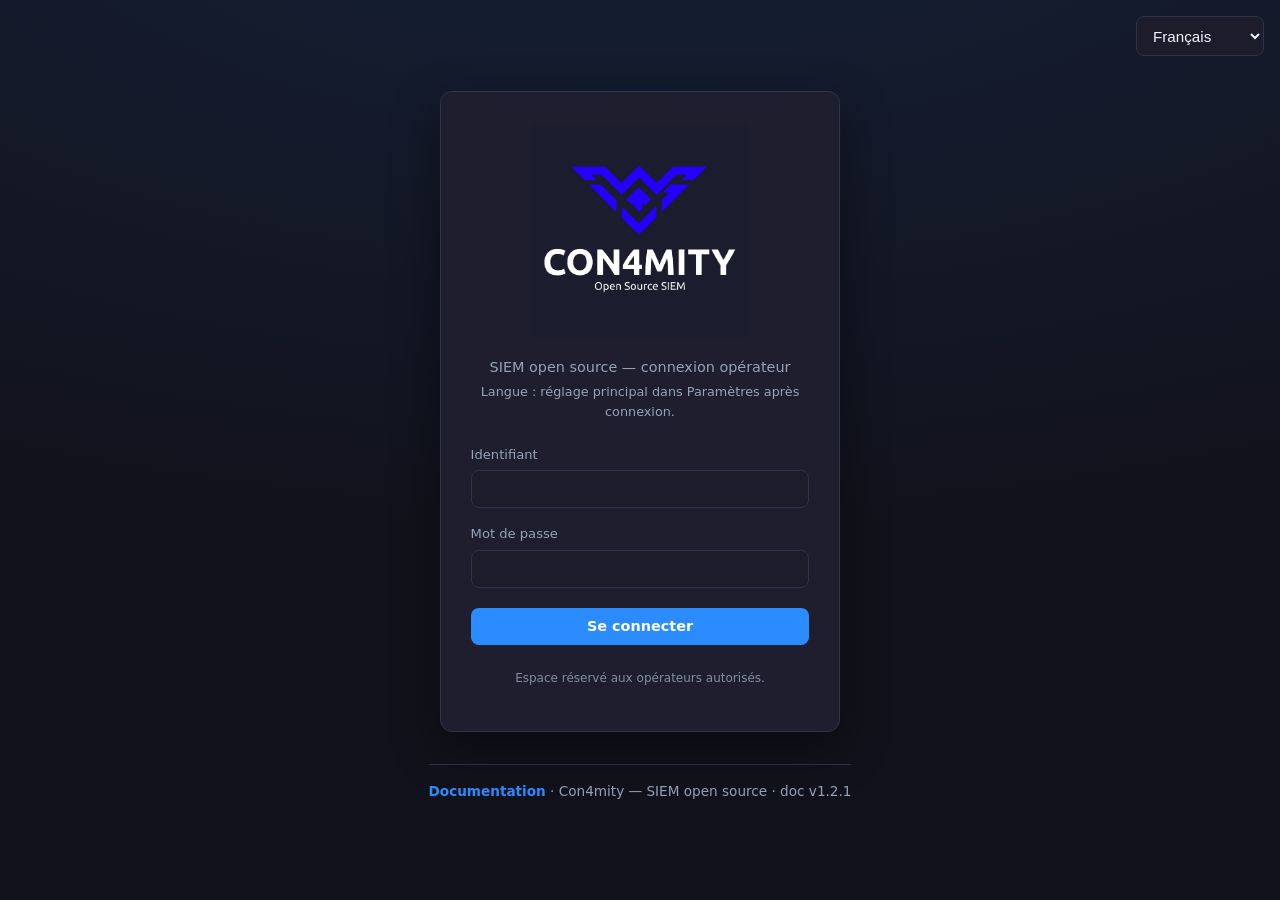
<file: frontend/settings.html>
<!DOCTYPE html>
<html lang="fr">
  <head>
    <meta charset="UTF-8" />
    <meta name="viewport" content="width=device-width, initial-scale=1.0" />
    <title>Con4mity — Paramètres</title>
    <link rel="stylesheet" href="style.css?v=5" />
  </head>
  <body class="page" data-page-title-key="pageTitle.settings" data-nav-active="settings">
    <div class="shell">
      <header class="topbar">
        <div class="topbar__left">
          <img
            class="topbar__logo"
            src="assets/logo.png?v=5"
            alt="Con4mity"
            width="120"
            height="44"
            decoding="async"
          />
          <div class="topbar__titles">
            <p class="brand-name">CON4MITY</p>
            <p class="brand-sub">Open Source SIEM</p>
          </div>
        </div>
        <div class="topbar__right">
          <nav class="topbar__nav" aria-label="Main">
            <div id="main-nav-links" class="nav-links"></div>
          </nav>
          <button type="button" class="btn btn--ghost" id="logout" data-i18n="nav.logout">Déconnexion</button>
        </div>
      </header>

      <section class="page-intro">
        <h1 data-i18n="nav.settings">Paramètres</h1>
        <p class="muted" data-i18n="settings.intro">…</p>
      </section>

      <section class="panel settings-lang-panel">
        <h2 data-i18n="settings.lang.title">Langue</h2>
        <p class="muted" data-i18n="settings.lang.desc">…</p>
        <label class="settings-lang-row">
          <span data-i18n="lang.label">Langue</span>
          <select class="lang-select" id="settings-lang" aria-label="Language">
            <option value="fr" data-i18n="settings.lang.fr">Français</option>
            <option value="en" data-i18n="settings.lang.en">English</option>
            <option value="es" data-i18n="settings.lang.es">Español</option>
          </select>
        </label>
      </section>

      <div class="settings-blocks">
        <section class="settings-block">
          <h2 class="settings-block__title" data-i18n="settings.block.gestion">Gestion</h2>
          <div class="settings-card-grid">
            <article class="settings-card">
              <h3 data-i18n="settings.users.title">Utilisateurs</h3>
              <p data-i18n="settings.users.desc">…</p>
              <span class="settings-badge" data-i18n="settings.status.placeholder">À venir</span>
            </article>
            <article class="settings-card">
              <h3 data-i18n="settings.security.title">Sécurité</h3>
              <p data-i18n="settings.security.desc">…</p>
              <a class="settings-badge" href="security.html" data-i18n="settings.security.open" style="text-decoration: none">Gérer</a>
            </article>
          </div>
        </section>

        <section class="settings-block">
          <h2 class="settings-block__title" data-i18n="settings.block.detection">Détection</h2>
          <div class="settings-card-grid">
            <article class="settings-card">
              <h3 data-i18n="settings.data.title">Sources</h3>
              <p data-i18n="settings.data.desc">…</p>
              <span class="settings-badge" data-i18n="settings.status.placeholder">À venir</span>
            </article>
            <article class="settings-card">
              <h3 data-i18n="settings.alerts.title">Alertes</h3>
              <p data-i18n="settings.alerts.desc">…</p>
              <span class="settings-badge" data-i18n="settings.status.placeholder">À venir</span>
            </article>
            <article class="settings-card">
              <h3 data-i18n="settings.soar.title">SOAR</h3>
              <p data-i18n="settings.soar.desc">…</p>
              <span class="settings-badge" data-i18n="settings.status.placeholder">À venir</span>
            </article>
          </div>
        </section>

        <section class="settings-block">
          <h2 class="settings-block__title" data-i18n="settings.block.system">Système</h2>
          <div class="settings-card-grid">
            <article class="settings-card">
              <h3 data-i18n="settings.retention.title">Rétention</h3>
              <p data-i18n="settings.retention.desc">…</p>
              <span class="settings-badge" data-i18n="settings.status.placeholder">À venir</span>
            </article>
            <article class="settings-card">
              <h3 data-i18n="settings.dashreports.title">Rapports</h3>
              <p data-i18n="settings.dashreports.desc">…</p>
              <span class="settings-badge" data-i18n="settings.status.placeholder">À venir</span>
            </article>
            <article class="settings-card">
              <h3 data-i18n="settings.integrations.title">Intégrations</h3>
              <p data-i18n="settings.integrations.desc">…</p>
              <span class="settings-badge" data-i18n="settings.status.placeholder">À venir</span>
            </article>
            <article class="settings-card">
              <h3 data-i18n="settings.notifications.title">Notifications</h3>
              <p data-i18n="settings.notifications.desc">…</p>
              <span class="settings-badge" data-i18n="settings.status.placeholder">À venir</span>
            </article>
            <article class="settings-card">
              <h3 data-i18n="settings.threatintel.title">Threat Intel</h3>
              <p data-i18n="settings.threatintel.desc">…</p>
              <span class="settings-badge" data-i18n="settings.status.placeholder">À venir</span>
            </article>
            <article class="settings-card">
              <h3 data-i18n="settings.system.title">Système</h3>
              <p data-i18n="settings.system.desc">…</p>
              <span class="settings-badge" data-i18n="settings.status.placeholder">À venir</span>
            </article>
            <article class="settings-card">
              <h3 data-i18n="settings.ui.title">Interface</h3>
              <p data-i18n="settings.ui.desc">…</p>
              <a class="settings-badge" href="interface.html" data-i18n="settings.ui.open" style="text-decoration: none">Gérer</a>
            </article>
          </div>
        </section>
      </div>
    </div>

    <div id="app-footer"></div>
    <script src="app.js?v=8"></script>
    <script src="i18n.js?v=8"></script>
    <script src="theme.js?v=2"></script>
    <script src="preferences-sync.js?v=1"></script>
    <script src="nav.js?v=5"></script>
    <script src="footer.js?v=5"></script>
    <script>
      if (!getToken()) window.location.href = "index.html";
      document.getElementById("logout").onclick = () => {
        localStorage.removeItem("con4mity_token");
        window.location.href = "index.html";
      };
    </script>
  </body>
</html>
</file>
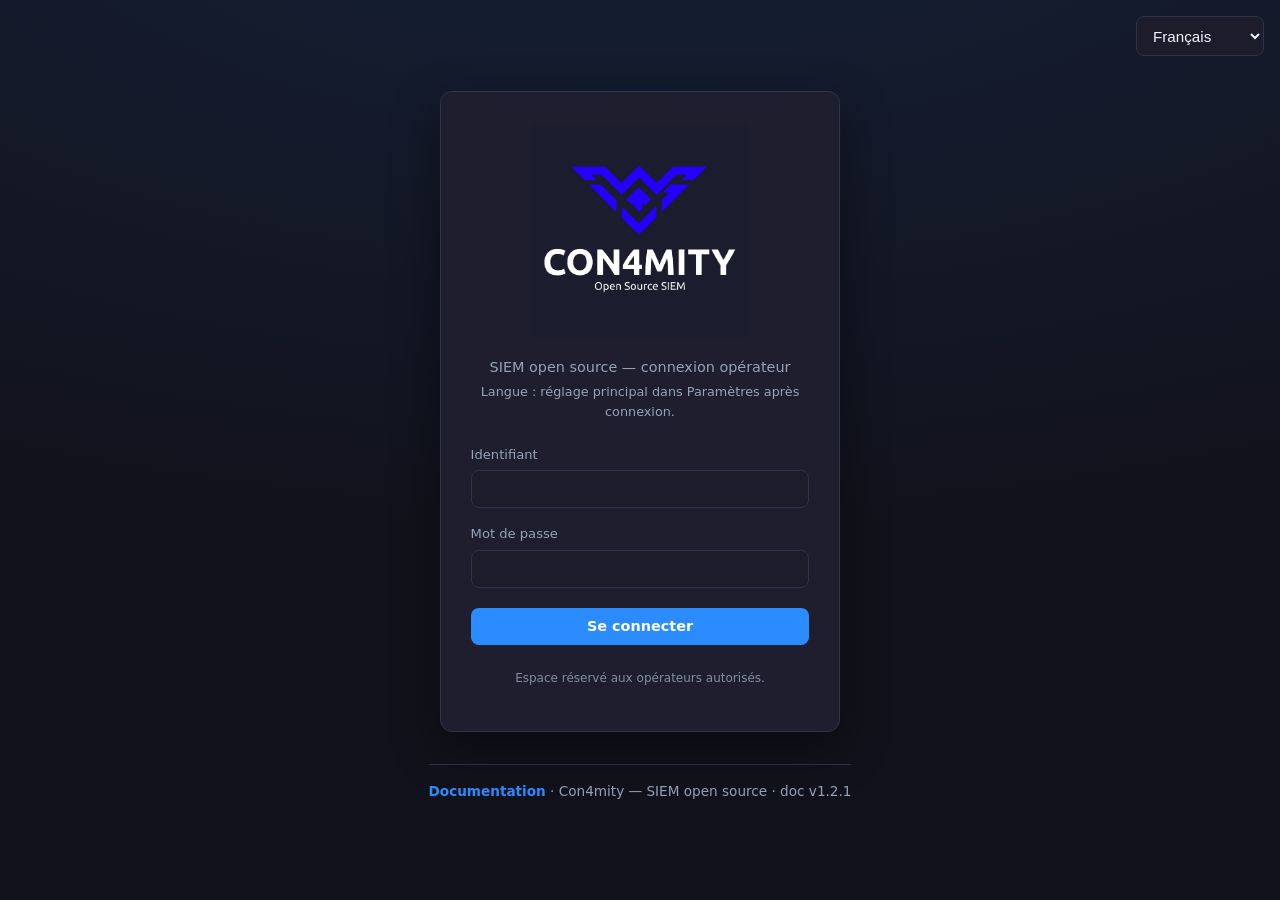
<file: frontend/sources.html>
<!DOCTYPE html>
<html lang="fr">
  <head>
    <meta charset="UTF-8" />
    <meta name="viewport" content="width=device-width, initial-scale=1.0" />
    <title>Con4mity — Sources</title>
    <link rel="stylesheet" href="style.css?v=12" />
  </head>
  <body class="page" data-page-title-key="pageTitle.sources" data-nav-active="sources">
    <div class="shell">
      <header class="topbar">
        <div class="topbar__left">
          <img
            class="topbar__logo"
            src="assets/logo.png?v=5"
            alt="Con4mity"
            width="120"
            height="44"
            decoding="async"
          />
          <div class="topbar__titles">
            <p class="brand-name">CON4MITY</p>
            <p class="brand-sub">Open Source SIEM</p>
          </div>
        </div>
        <div class="topbar__right">
          <nav class="topbar__nav" aria-label="Main">
            <div id="main-nav-links" class="nav-links"></div>
          </nav>
          <button type="button" class="btn btn--ghost" id="logout" data-i18n="nav.logout">Déconnexion</button>
        </div>
      </header>

      <section class="page-intro">
        <h1 data-i18n="sources.heading">Sources</h1>
        <p class="muted" data-i18n="sources.subtitle">Machines et dernière activité</p>
      </section>

      <section class="panel">
        <div class="panel__head">
          <h2 data-i18n="sources.heading">Liste</h2>
          <button type="button" class="btn btn--sm btn--primary" id="btn-refresh" data-i18n="overview.refresh">
            Rafraîchir
          </button>
        </div>
        <div class="table-wrap">
          <table class="table">
            <thead>
              <tr>
                <th data-i18n="sources.colHost">Hôte</th>
                <th data-i18n="sources.colLast">Dernier log</th>
                <th data-i18n="sources.colBadge">État</th>
              </tr>
            </thead>
            <tbody id="src-body"></tbody>
          </table>
        </div>
      </section>
    </div>
    <div id="app-footer"></div>
    <script src="app.js?v=8"></script>
    <script src="i18n.js?v=7"></script>
    <script src="theme.js?v=2"></script>
    <script src="preferences-sync.js?v=1"></script>
    <script src="nav.js?v=6"></script>
    <script src="footer.js?v=5"></script>
    <script>
      if (!getToken()) window.location.href = "index.html";
      document.getElementById("logout").onclick = () => {
        localStorage.removeItem("con4mity_token");
        window.location.href = "index.html";
      };

      function badgeClass(b) {
        if (b === "active") return "badge-row badge--active";
        if (b === "silent") return "badge-row badge--silent";
        return "badge-row badge--down";
      }
      function badgeLabel(b) {
        if (b === "active") return t("sources.badgeActive");
        if (b === "silent") return t("sources.badgeSilent");
        return t("sources.badgeDown");
      }

      async function load() {
        const data = await apiGet("/sources");
        const tb = document.getElementById("src-body");
        tb.innerHTML = "";
        const items = data.items || [];
        if (!items.length) {
          const tr = document.createElement("tr");
          tr.innerHTML = '<td colspan="3" class="table-empty">—</td>';
          tb.appendChild(tr);
          return;
        }
        for (const r of items) {
          const tr = document.createElement("tr");
          tr.innerHTML =
            "<td>" +
            (r.host || "—") +
            "</td><td class=\"mono\">" +
            (r.last_seen || "—") +
            '</td><td><span class="' +
            badgeClass(r.badge) +
            '">' +
            badgeLabel(r.badge) +
            "</span></td>";
          tb.appendChild(tr);
        }
      }

      document.getElementById("btn-refresh").onclick = () => load().catch((e) => alert(e.message));
      load().catch((e) => alert(e.message));
      window.addEventListener("con4mity-lang", () => load().catch(() => {}));
    </script>
  </body>
</html>
</file>
<file: frontend/style.css>
:root {
  --bg: #12121c;
  --bg-elevated: #1c1c2b;
  --panel: #1e1e2e;
  --text: #f0f3fa;
  --muted: #94a3b8;
  --accent: #2b8cff;
  --accent-hover: #4a9eff;
  --accent-muted: rgba(43, 140, 255, 0.15);
  --border: #2d3348;
  --crit: #f87171;
  --high: #fb923c;
  --med: #facc15;
  --ok: #4ade80;
  --radius: 12px;
  --radius-sm: 8px;
  --shadow: 0 16px 48px rgba(0, 0, 0, 0.45);
  --font: "Segoe UI", system-ui, -apple-system, Roboto, sans-serif;
}

*,
*::before,
*::after {
  box-sizing: border-box;
}

body {
  margin: 0;
  font-family: var(--font);
  background: var(--bg);
  color: var(--text);
  line-height: 1.5;
  -webkit-font-smoothing: antialiased;
}

.page {
  min-height: 100vh;
  padding: 0 clamp(1rem, 3vw, 2rem) 2rem;
}

.page--center {
  display: flex;
  flex-direction: column;
  align-items: center;
  justify-content: center;
  padding-top: 3rem;
  padding-bottom: 2rem;
  background:
    radial-gradient(ellipse 120% 80% at 50% -20%, rgba(43, 140, 255, 0.12), transparent),
    var(--bg);
}

.login-toolbar {
  position: fixed;
  top: 1rem;
  right: 1rem;
  z-index: 10;
}

.visually-hidden {
  position: absolute;
  width: 1px;
  height: 1px;
  padding: 0;
  margin: -1px;
  overflow: hidden;
  clip: rect(0, 0, 0, 0);
  white-space: nowrap;
  border: 0;
}

.card {
  width: min(100%, 400px);
  background: var(--panel);
  border: 1px solid var(--border);
  border-radius: var(--radius);
  padding: 2rem 1.85rem;
  box-shadow: var(--shadow);
}

/* Page connexion : halo bleu très léger (pur CSS, sans SVG) */
.login-wrap {
  position: relative;
  width: min(100%, 400px);
}

.login-wrap::before {
  content: "";
  position: absolute;
  inset: -3px;
  z-index: 0;
  border-radius: calc(var(--radius) + 3px);
  pointer-events: none;
  background: radial-gradient(
    ellipse 100% 50% at 50% 8%,
    rgba(43, 140, 255, 0.09),
    transparent 65%
  );
  opacity: 0.4;
  animation: login-halo-soft 7s ease-in-out infinite;
}

@keyframes login-halo-soft {
  0%,
  100% {
    opacity: 0.22;
  }
  50% {
    opacity: 0.38;
  }
}

@media (prefers-reduced-motion: reduce) {
  .login-wrap::before {
    animation: none;
    opacity: 0.2;
  }
}

/* Variante : aucun halo (ajouter class="login-wrap login-wrap--plain" sur le conteneur) */
.login-wrap--plain::before {
  content: none;
  animation: none;
}

.card.login-card {
  position: relative;
  z-index: 1;
  width: 100%;
  margin: 0;
  text-align: center;
  border: 1px solid var(--border);
  border-radius: var(--radius);
  background: var(--panel);
  box-shadow: var(--shadow);
}

.login-logo {
  display: block;
  width: min(220px, 85%);
  height: auto;
  margin: 0 auto 1.25rem;
}

.login-card .tagline {
  margin: 0 0 0.5rem;
  font-size: 0.9rem;
  color: var(--muted);
}

.stack {
  display: flex;
  flex-direction: column;
  gap: 1rem;
  margin-top: 1.5rem;
  text-align: left;
}

.stack label {
  display: flex;
  flex-direction: column;
  gap: 0.35rem;
  font-size: 0.82rem;
  color: var(--muted);
}

input,
select {
  padding: 0.6rem 0.75rem;
  border-radius: var(--radius-sm);
  border: 1px solid var(--border);
  background: var(--bg-elevated);
  color: var(--text);
  font-size: 0.95rem;
}

input:focus,
select:focus {
  outline: none;
  border-color: var(--accent);
  box-shadow: 0 0 0 3px var(--accent-muted);
}

.btn {
  cursor: pointer;
  border: none;
  border-radius: var(--radius-sm);
  padding: 0.65rem 1.1rem;
  font-weight: 600;
  font-size: 0.9rem;
  font-family: inherit;
  transition: background 0.15s, transform 0.1s;
}

.btn:active {
  transform: scale(0.98);
}

.btn--primary {
  background: var(--accent);
  color: #fff;
}

.btn--primary:hover {
  background: var(--accent-hover);
}

.login-submit {
  width: 100%;
  margin-top: 0.25rem;
}

.btn--ghost {
  background: transparent;
  color: var(--muted);
  border: 1px solid var(--border);
}

.btn--ghost:hover {
  color: var(--text);
  border-color: var(--muted);
}

.btn--sm {
  padding: 0.35rem 0.65rem;
  font-size: 0.78rem;
  margin-right: 0.35rem;
  margin-bottom: 0.25rem;
}

.error {
  color: var(--crit);
  font-size: 0.85rem;
  margin: 0;
  text-align: center;
}

.login-footer {
  margin-top: 1.5rem;
  font-size: 0.75rem;
  color: var(--muted);
  opacity: 0.85;
}

.shell {
  max-width: 1280px;
  margin: 0 auto;
}

.topbar {
  display: flex;
  flex-wrap: wrap;
  align-items: center;
  justify-content: space-between;
  gap: 1rem;
  padding: 1rem 0 1.25rem;
  border-bottom: 1px solid var(--border);
  margin-bottom: 1.5rem;
}

.topbar__left {
  display: flex;
  align-items: center;
  gap: 1rem;
  min-width: 0;
}

.topbar__logo {
  height: 44px;
  width: auto;
  flex-shrink: 0;
}

.topbar__titles {
  min-width: 0;
}

.topbar__titles .brand-name {
  margin: 0;
  font-size: 1.05rem;
  font-weight: 700;
  letter-spacing: 0.06em;
  line-height: 1.2;
}

.topbar__titles .brand-sub {
  margin: 0.1rem 0 0;
  font-size: 0.75rem;
  color: var(--muted);
}

.topbar__right {
  display: flex;
  align-items: center;
  gap: 0.75rem;
  flex-wrap: wrap;
}

.topbar__nav {
  display: flex;
  align-items: center;
  gap: 0.35rem;
}

.topbar__nav a {
  color: var(--muted);
  text-decoration: none;
  padding: 0.45rem 0.75rem;
  border-radius: var(--radius-sm);
  font-size: 0.88rem;
  font-weight: 500;
}

.topbar__nav a:hover,
.topbar__nav a.active {
  color: var(--text);
  background: var(--accent-muted);
  color: var(--accent);
}

.muted {
  color: var(--muted);
  font-size: 0.9rem;
}

.page-intro {
  margin-bottom: 1.25rem;
}

.page-intro h1 {
  margin: 0 0 0.25rem;
  font-size: 1.35rem;
  font-weight: 700;
}

.page-intro p {
  margin: 0;
  font-size: 0.9rem;
}

.toolbar {
  display: flex;
  flex-wrap: wrap;
  align-items: center;
  gap: 0.75rem;
  margin-bottom: 1rem;
}

.search-field {
  flex: 1;
  min-width: 200px;
}

.search-field input {
  width: 100%;
}

.kpis {
  display: grid;
  grid-template-columns: repeat(auto-fit, minmax(140px, 1fr));
  gap: 0.85rem;
  margin-bottom: 1.25rem;
}

.kpi {
  background: var(--panel);
  border: 1px solid var(--border);
  border-radius: var(--radius-sm);
  padding: 1rem 1.1rem;
}

.kpi--accent {
  border-color: rgba(43, 140, 255, 0.35);
}

.kpi__label {
  display: block;
  font-size: 0.72rem;
  text-transform: uppercase;
  letter-spacing: 0.06em;
  color: var(--muted);
}

.kpi__value {
  font-size: 1.65rem;
  font-weight: 700;
  margin-top: 0.2rem;
  font-variant-numeric: tabular-nums;
}

.kpi__hint {
  font-size: 0.75rem;
  color: var(--muted);
  margin-top: 0.35rem;
}

.panel {
  background: var(--panel);
  border: 1px solid var(--border);
  border-radius: var(--radius);
  padding: 1.15rem 1.2rem 1.35rem;
}

.panel__head {
  display: flex;
  align-items: flex-start;
  justify-content: space-between;
  gap: 1rem;
  flex-wrap: wrap;
  margin-bottom: 0.85rem;
}

.panel__head h2 {
  margin: 0;
  font-size: 1rem;
  font-weight: 600;
}

.panel__actions {
  display: flex;
  align-items: center;
  gap: 0.75rem;
  flex-wrap: wrap;
  justify-content: flex-end;
}

.row {
  width: 100%;
}

.filters {
  display: flex;
  gap: 1rem;
  flex-wrap: wrap;
}

.filters label {
  font-size: 0.78rem;
  color: var(--muted);
  display: flex;
  flex-direction: column;
  gap: 0.3rem;
}

.table-wrap {
  overflow-x: auto;
  border-radius: var(--radius-sm);
  border: 1px solid var(--border);
}

.table {
  width: 100%;
  border-collapse: collapse;
  font-size: 0.86rem;
}

.table th,
.table td {
  text-align: left;
  padding: 0.65rem 0.75rem;
  border-bottom: 1px solid var(--border);
  vertical-align: top;
}

.table tr:last-child td {
  border-bottom: none;
}

.table th {
  color: var(--muted);
  font-weight: 600;
  font-size: 0.72rem;
  text-transform: uppercase;
  letter-spacing: 0.04em;
  background: var(--bg-elevated);
}

.table tbody tr:hover td {
  background: rgba(43, 140, 255, 0.04);
}

.mono {
  font-family: ui-monospace, "Cascadia Code", monospace;
  font-size: 0.82rem;
  white-space: nowrap;
}

.msg {
  max-width: 52ch;
  word-break: break-word;
}

.pill {
  display: inline-block;
  padding: 0.2rem 0.5rem;
  border-radius: 999px;
  background: var(--bg-elevated);
  font-size: 0.72rem;
  font-weight: 500;
}

.pill--crit {
  background: rgba(248, 113, 113, 0.18);
  color: var(--crit);
}

.pill--high {
  background: rgba(251, 146, 60, 0.18);
  color: var(--high);
}

.pill--med {
  background: rgba(250, 204, 21, 0.15);
  color: var(--med);
}

.pill--info {
  background: rgba(43, 140, 255, 0.15);
  color: var(--accent);
}

.pill--muted {
  background: rgba(148, 163, 184, 0.12);
  color: var(--muted);
}

.actions {
  white-space: normal;
}

.status-pill {
  display: inline-block;
  padding: 0.2rem 0.45rem;
  border-radius: 6px;
  font-size: 0.75rem;
  background: var(--bg-elevated);
  color: var(--muted);
}

.status-pill--new {
  color: var(--crit);
  background: rgba(248, 113, 113, 0.12);
}

.status-pill--progress {
  color: var(--high);
  background: rgba(251, 146, 60, 0.12);
}

.status-pill--done {
  color: var(--ok);
  background: rgba(74, 222, 128, 0.12);
}

.table-empty {
  padding: 2rem;
  text-align: center;
  color: var(--muted);
  font-size: 0.9rem;
}

.nav-links {
  display: flex;
  flex-wrap: wrap;
  align-items: center;
  gap: 0.25rem;
}

.navlink {
  color: var(--muted);
  text-decoration: none;
  padding: 0.45rem 0.65rem;
  border-radius: var(--radius-sm);
  font-size: 0.82rem;
  font-weight: 500;
  white-space: nowrap;
}

.navlink:hover,
.navlink.active {
  color: var(--accent);
  background: var(--accent-muted);
}

.chart-grid {
  display: grid;
  grid-template-columns: repeat(auto-fit, minmax(280px, 1fr));
  gap: 1rem;
  margin-bottom: 1.25rem;
}

.chart-card {
  background: var(--panel);
  border: 1px solid var(--border);
  border-radius: var(--radius);
  padding: 1rem 1.1rem;
}

.chart-card h3 {
  margin: 0 0 0.75rem;
  font-size: 0.88rem;
  font-weight: 600;
  color: var(--muted);
}

.chart-card canvas {
  max-height: 220px;
}

.timeline-strip {
  display: flex;
  align-items: flex-end;
  gap: 3px;
  height: 72px;
  padding: 0.5rem 0;
}

.timeline-bar {
  flex: 1;
  min-width: 4px;
  background: var(--accent);
  border-radius: 3px 3px 0 0;
  opacity: 0.85;
  transition: opacity 0.15s;
}

.timeline-bar:hover {
  opacity: 1;
}

.map-grid {
  display: grid;
  grid-template-columns: 1fr minmax(220px, 34%);
  gap: 1rem;
  align-items: start;
}

.source-cols {
  display: grid;
  grid-template-columns: 1fr 1fr;
  gap: 1rem;
}

.source-col__title {
  margin: 0 0 0.5rem;
  font-size: 0.72rem;
  font-weight: 600;
  text-transform: uppercase;
  letter-spacing: 0.06em;
}

@media (max-width: 720px) {
  .map-grid {
    grid-template-columns: 1fr;
  }

  .source-cols {
    grid-template-columns: 1fr;
  }
}

.map-placeholder {
  background: var(--bg-elevated);
  border: 1px dashed var(--border);
  border-radius: var(--radius-sm);
  min-height: 140px;
  display: flex;
  align-items: center;
  justify-content: center;
  color: var(--muted);
  font-size: 0.85rem;
  padding: 1rem;
  text-align: center;
}

.ip-list {
  font-size: 0.8rem;
  color: var(--muted);
  margin: 0;
  padding-left: 1.1rem;
}

.ip-list li {
  margin-bottom: 0.25rem;
}

.drawer-backdrop {
  position: fixed;
  inset: 0;
  background: rgba(0, 0, 0, 0.45);
  z-index: 50;
  display: none;
}

.drawer-backdrop.is-open {
  display: block;
}

.drawer {
  position: fixed;
  top: 0;
  right: 0;
  width: min(100%, 420px);
  height: 100%;
  background: var(--panel);
  border-left: 1px solid var(--border);
  z-index: 51;
  padding: 1.25rem;
  overflow-y: auto;
  transform: translateX(100%);
  transition: transform 0.2s ease;
}

.drawer.is-open {
  transform: translateX(0);
}

.drawer h3 {
  margin-top: 0;
}

.drawer .btn {
  margin-top: 0.75rem;
  margin-right: 0.5rem;
}

.toggle-row {
  display: flex;
  align-items: center;
  gap: 0.75rem;
  flex-wrap: wrap;
  margin-bottom: 1rem;
}

.toggle-row label {
  font-size: 0.8rem;
  color: var(--muted);
  display: flex;
  align-items: center;
  gap: 0.35rem;
}

.filter-grid {
  display: grid;
  grid-template-columns: repeat(auto-fit, minmax(140px, 1fr));
  gap: 0.75rem;
  margin-bottom: 1rem;
}

.filter-grid label {
  font-size: 0.75rem;
  color: var(--muted);
  display: flex;
  flex-direction: column;
  gap: 0.25rem;
}

.seg {
  display: inline-flex;
  border: 1px solid var(--border);
  border-radius: var(--radius-sm);
  overflow: hidden;
}

.seg button {
  border: none;
  background: transparent;
  color: var(--muted);
  padding: 0.4rem 0.75rem;
  font-size: 0.8rem;
  cursor: pointer;
}

.seg button.is-on {
  background: var(--accent-muted);
  color: var(--accent);
}

.site-footer {
  max-width: 1280px;
  margin: 2rem auto 0;
  padding: 1rem 0 1.5rem;
  border-top: 1px solid var(--border);
  font-size: 0.85rem;
  color: var(--muted);
  text-align: center;
}

.site-footer__link {
  color: var(--accent);
  text-decoration: none;
  font-weight: 600;
}

.site-footer__link:hover {
  text-decoration: underline;
}

.page--doc {
  padding-bottom: 3rem;
}

.doc-header {
  display: flex;
  align-items: center;
  justify-content: space-between;
  padding: 0.75rem clamp(1rem, 3vw, 2rem);
  border-bottom: 1px solid var(--border);
  background: var(--panel);
}

.doc-header__link {
  color: var(--text);
  font-weight: 700;
  letter-spacing: 0.06em;
  text-decoration: none;
}

.doc-shell {
  padding-top: 1.25rem;
}

.doc-version {
  font-size: 0.9rem;
  color: var(--muted);
  margin-bottom: 1rem;
}

.doc-body {
  background: var(--panel);
  border: 1px solid var(--border);
  border-radius: var(--radius);
  padding: 1.25rem 1.35rem 1.75rem;
  margin-bottom: 1.5rem;
}

.doc-body h1,
.doc-body h2 {
  margin-top: 1.25rem;
  font-size: 1.15rem;
}

.doc-body h1:first-child,
.doc-body nav + h1 {
  margin-top: 0;
}

.doc-toc {
  display: flex;
  flex-wrap: wrap;
  gap: 0.5rem 1rem;
  margin-bottom: 1rem;
  padding-bottom: 0.75rem;
  border-bottom: 1px solid var(--border);
}

.doc-toc a {
  color: var(--accent);
  font-size: 0.85rem;
  text-decoration: none;
}

.doc-toc a:hover {
  text-decoration: underline;
}

.doc-body code {
  font-size: 0.82em;
  background: var(--bg-elevated);
  padding: 0.1rem 0.35rem;
  border-radius: 4px;
}

.settings-lang-panel {
  margin-bottom: 1.25rem;
}

.settings-lang-panel h2 {
  margin-top: 0;
  font-size: 1rem;
}

.settings-lang-row {
  display: flex;
  flex-direction: column;
  gap: 0.35rem;
  margin-top: 0.75rem;
  max-width: 280px;
  font-size: 0.85rem;
  color: var(--muted);
}

.settings-blocks {
  display: flex;
  flex-direction: column;
  gap: 1.5rem;
}

.settings-block__title {
  margin: 0 0 0.75rem;
  font-size: 1rem;
  color: var(--accent);
  letter-spacing: 0.04em;
  text-transform: uppercase;
  font-weight: 700;
}

.settings-card-grid {
  display: grid;
  grid-template-columns: repeat(auto-fill, minmax(260px, 1fr));
  gap: 0.85rem;
}

.settings-card {
  background: var(--bg-elevated);
  border: 1px solid var(--border);
  border-radius: var(--radius-sm);
  padding: 1rem 1.1rem;
}

.settings-card h3 {
  margin: 0 0 0.5rem;
  font-size: 0.95rem;
}

.settings-card p {
  margin: 0 0 0.65rem;
  font-size: 0.82rem;
  color: var(--muted);
  line-height: 1.45;
}

.settings-badge {
  display: inline-block;
  font-size: 0.72rem;
  padding: 0.2rem 0.5rem;
  border-radius: 999px;
  background: var(--accent-muted);
  color: var(--accent);
  font-weight: 600;
}

.login-lang-label {
  display: flex;
  align-items: center;
  gap: 0.5rem;
}

.login-lang-label select {
  min-width: 8rem;
}

@media (max-width: 640px) {
  .topbar__left {
    width: 100%;
  }

  .topbar__right {
    width: 100%;
    justify-content: space-between;
  }
}

/* Thème clair (toggle theme.js) */
html[data-theme="light"] {
  --bg: #f4f6fc;
  --bg-elevated: #fff;
  --panel: #fff;
  --text: #0f172a;
  --muted: #64748b;
  --border: #e2e8f0;
  --shadow: 0 8px 32px rgba(15, 23, 42, 0.08);
}

/* Lignes log — accent sévérité (gauche) */
.tr-sev--crit {
  box-shadow: inset 4px 0 0 var(--crit);
}
.tr-sev--high {
  box-shadow: inset 4px 0 0 var(--high);
}
.tr-sev--med {
  box-shadow: inset 4px 0 0 var(--med);
}
.tr-sev--low {
  box-shadow: inset 4px 0 0 #64748b;
}

.service-pill {
  font-size: 0.8rem;
  padding: 0.35rem 0.6rem;
  border-radius: 999px;
  border: 1px solid var(--border);
  background: var(--bg-elevated);
}
.service-pill--ok {
  border-color: var(--ok);
  color: var(--ok);
}
.service-pill--bad {
  border-color: var(--crit);
  color: var(--crit);
}
.service-pill--unk {
  color: var(--muted);
}

.ok-pill {
  color: var(--ok);
  font-size: 0.75rem;
}

.drawer--wide {
  max-width: min(96vw, 720px);
  width: min(96vw, 720px);
}

.json-pre {
  max-height: 60vh;
  overflow: auto;
  font-size: 0.75rem;
  background: var(--bg);
  border: 1px solid var(--border);
  border-radius: var(--radius-sm);
  padding: 0.75rem;
}

.table-wrap--wide {
  overflow-x: auto;
}

.badge-row {
  display: inline-block;
  font-size: 0.72rem;
  padding: 0.2rem 0.45rem;
  border-radius: 6px;
  font-weight: 600;
}
.badge--active {
  background: rgba(34, 197, 94, 0.2);
  color: #22c55e;
}
.badge--silent {
  background: rgba(250, 204, 21, 0.2);
  color: #ca8a04;
}
.badge--down {
  background: rgba(248, 113, 113, 0.2);
  color: #f87171;
}

.dialog-backdrop {
  position: fixed;
  inset: 0;
  background: rgba(0, 0, 0, 0.5);
  display: none;
  z-index: 50;
  align-items: center;
  justify-content: center;
}
.dialog-backdrop.is-open {
  display: flex;
}
.dialog {
  background: var(--panel);
  border: 1px solid var(--border);
  border-radius: var(--radius);
  padding: 1.25rem;
  max-width: 420px;
  width: 90%;
}
.dialog label {
  display: block;
  margin: 0.5rem 0 0.15rem;
  font-size: 0.85rem;
  color: var(--muted);
}
.dialog textarea {
  width: 100%;
  min-height: 5rem;
  font-family: inherit;
}
.section-title {
  font-size: 1.15rem;
  font-weight: 700;
  margin: 0 0 0.25rem;
}

/* Préférences interface — mode compact, réordonnancement dashboard */
body.layout-compact .topbar {
  padding: 0.4rem 0;
}
body.layout-compact .page {
  padding-bottom: 1rem;
}
body.layout-compact .kpi {
  padding: 0.4rem 0.65rem;
}
body.layout-compact .panel {
  margin-bottom: 0.75rem;
}
body.layout-compact .chart-card {
  padding: 0.5rem 0.65rem;
}

.dashboard-panel {
  position: relative;
}

.interface-fieldset {
  border: 0;
  padding: 0;
  margin: 0.5rem 0 0;
  display: flex;
  flex-wrap: wrap;
  gap: 0.75rem 1.25rem;
}
.interface-radio {
  display: inline-flex;
  align-items: center;
  gap: 0.4rem;
  cursor: pointer;
  font-size: 0.95rem;
}

.iface-dnd {
  list-style: none;
  padding: 0;
  margin: 0.5rem 0 0;
  max-width: 36rem;
  border: 1px solid var(--border);
  border-radius: var(--radius-sm);
  background: var(--bg-elevated);
}
.iface-dnd__item {
  padding: 0.65rem 0.9rem;
  border-bottom: 1px solid var(--border);
  cursor: grab;
  font-size: 0.9rem;
}
.iface-dnd__item:last-child {
  border-bottom: 0;
}
.iface-dnd__item--drag {
  opacity: 0.65;
}
.iface-dnd__item:hover {
  background: var(--panel);
}
@media (max-width: 600px) {
  .interface-actions {
    flex-direction: column;
    align-items: stretch;
  }
}
</file>
